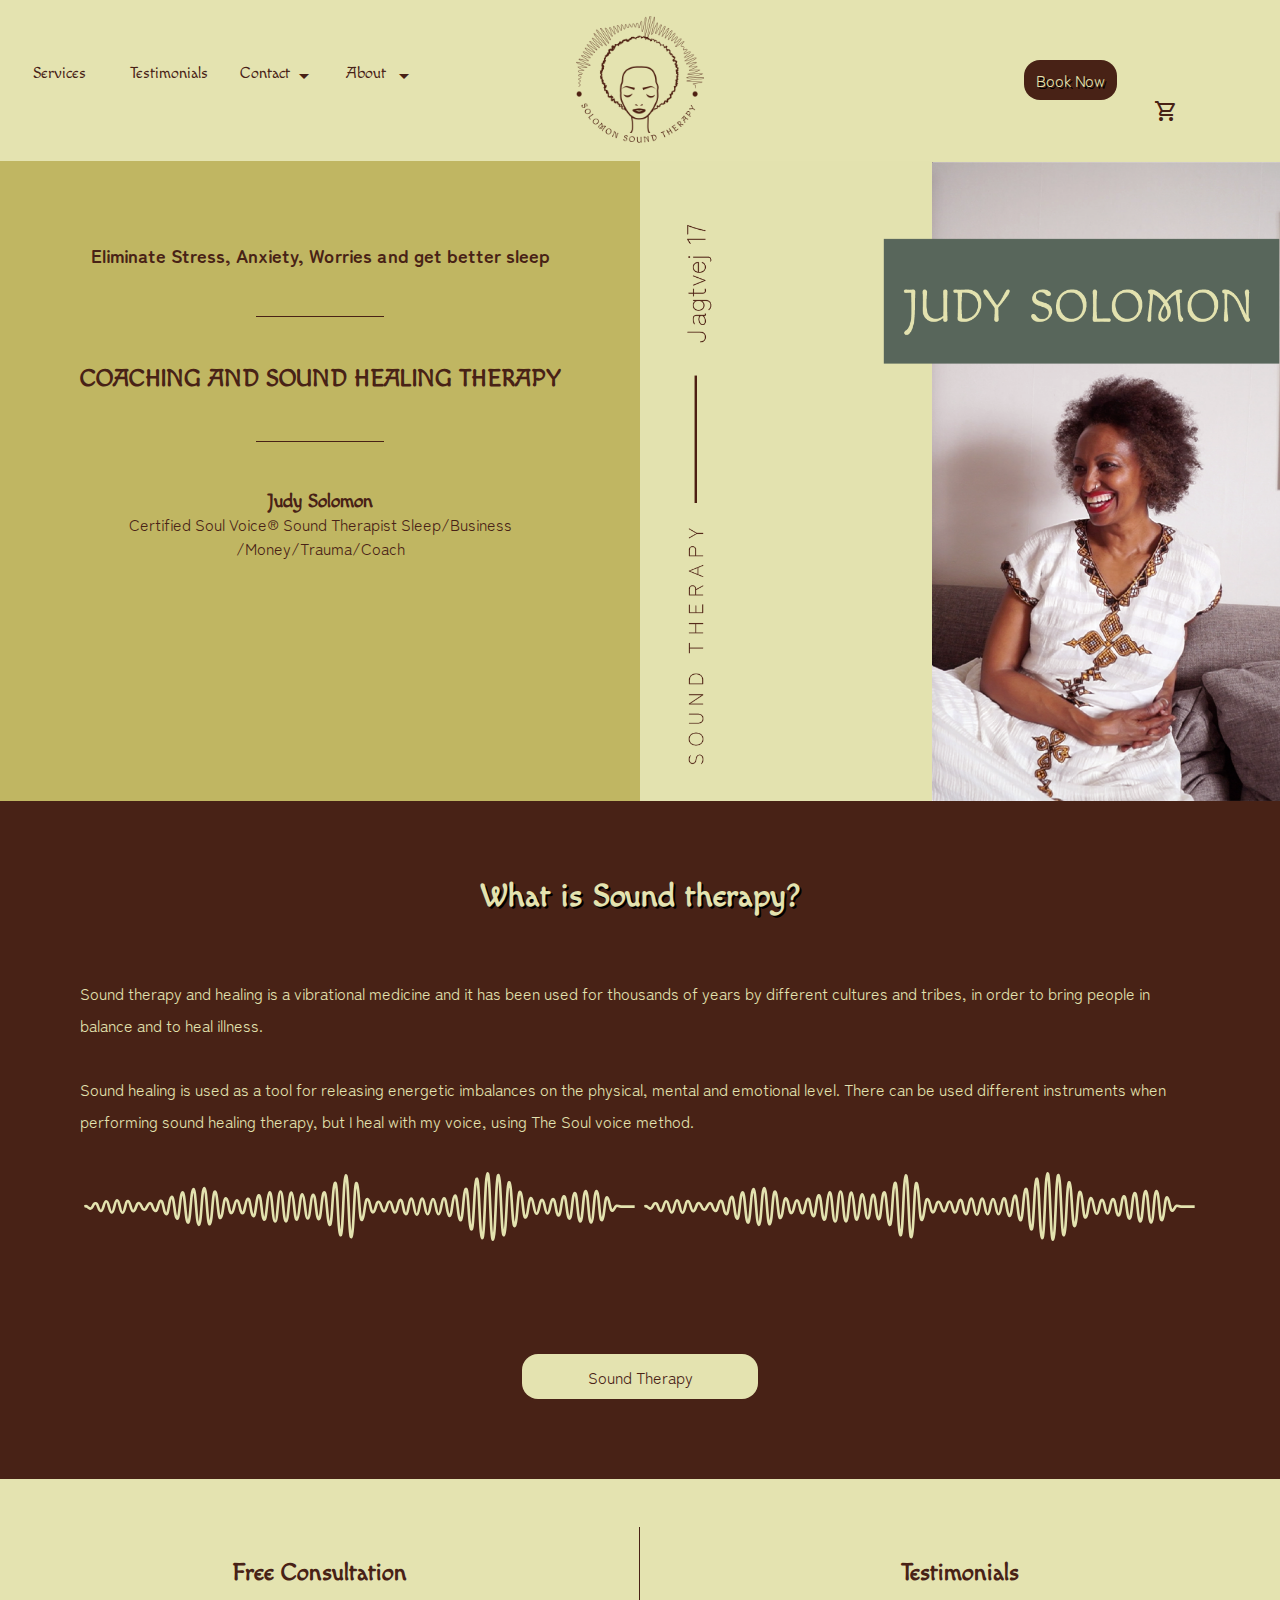
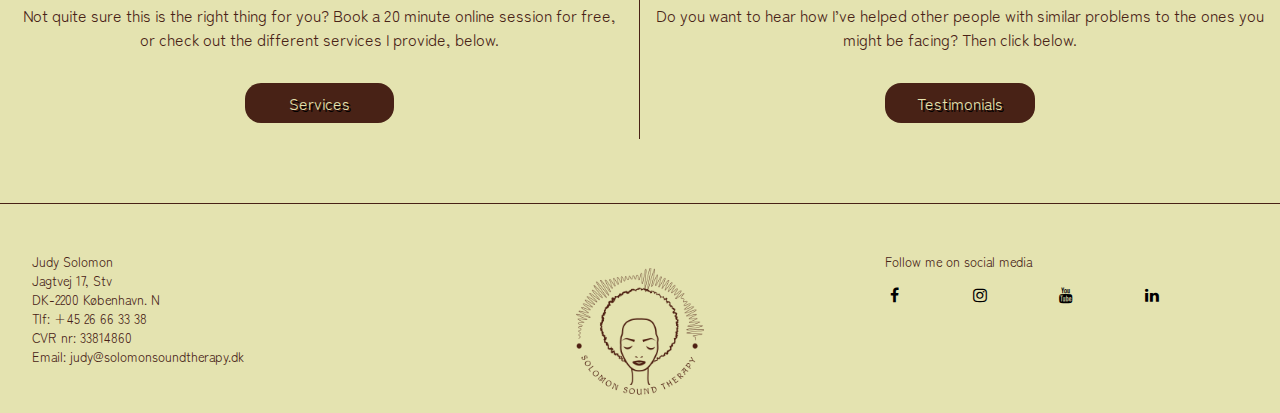
<file: solomon-copy/ExamCoding/index.html>
<!DOCTYPE html>
<html lang="en">
  <head>
    <meta charset="UTF-8" />
    <meta http-equiv="X-UA-Compatible" content="IE=edge" />
    <meta name="viewport" content="width=device-width, initial-scale=1.0" />
    <meta name="ROBOTS" content="NOINDEX, NOFOLLOW" />
    <link rel="stylesheet" href="style.css" />
    <link rel="stylesheet" href="mobile.css" />
    <link rel="stylesheet" href="tablet.css" />
    <link rel="stylesheet" href="desktop.css" />
    <link
      rel="stylesheet"
      href="https://fonts.googleapis.com/css2?family=Material+Symbols+Outlined:opsz,wght,FILL,GRAD@20..48,100..700,0..1,-50..200"
    />
    <link
      rel="stylesheet"
      href="https://cdnjs.cloudflare.com/ajax/libs/font-awesome/4.7.0/css/font-awesome.min.css"
    />
    <title>Solomon Healing Therapy</title>
  </head>
  <body>
    <header>
      <article class="headercontainer">
        <div class="navname">
          <nav class="container">
            <div class="dropdown">
              <div class="dropbtn">
                <a href="services.html"> Services</a>
              </div>
            </div>

            <div class="dropdown">
              <div onclick="secdropDown()" class="dropbtn">
                <a href="testimonial.html">Testimonials</a>
              </div>

              <div id="secDropdown" class="dropdown-content"></div>
            </div>
            <div class="dropdown">
              <div onclick="thirddropDown()" class="dropbtn1">
                <p class="navigation">Contact</p>
                <span class="material-symbols-outlined"> arrow_drop_down </span>
              </div>
              <div id="thirdDropdown" class="dropdown-content">
                <a href="contact.html">Contact</a>
                <a href="workwithme.html">Work With Me</a>
              </div>
            </div>
            <div class="dropdown">
              <div onclick="dropDown()" class="dropbtn1">
                <p class="navigation">About</p>
                <span class="material-symbols-outlined"> arrow_drop_down </span>
              </div>

              <div id="myDropdown" class="dropdown-content">
                <a href="about.html">About Me</a>
                <a href="soundtherapy.html">Sound Therapy</a>
              </div>
            </div>
          </nav>
        </div>
        <div class="logo">
          <!-- <div class="logoleft"></div> -->
          <a href="index.html">
            <img
              id="logoimage"
              src="images/solomonsoundtherapylogo.png"
              alt="logo"
          /></a>
          <!-- <div class="logo2"></div> -->
        </div>
        <div class="rightcorner">
          <a class="bookingButton" href="booking.html"><p>Book Now</p></a>
          <span id="cart" class="material-symbols-outlined">
            shopping_cart
          </span>
        </div>
      </article>
      <div class="burger">
        <div class="line1"></div>
        <div class="line2"></div>
        <div class="line3"></div>
      </div>
    </header>
    <main>
      <!-- <div class="headercolor">hlo</div> -->
      <div class="split">
        <div class="left">
          <div class="centeredleft">
            <h3 class="tagline">
              Eliminate Stress, Anxiety, Worries and get better sleep
            </h3>
            <hr />
            <h2 class="name">COACHING AND SOUND HEALING THERAPY</h2>
            <hr />
            <h3 class="judy">Judy Solomon</h3>
            <p class="certified">
              Certified Soul Voice® Sound Therapist Sleep/Business
              /Money/Trauma/Coach
            </p>
          </div>
        </div>

        <div class="right">
          <div class="centeredright">
            <img class="frontimg" src="images/judyimage.png" alt="judy" />
          </div>
        </div>
      </div>
      <div class="soundtherapy">
        <h1 class="heading">What is Sound therapy?</h1>
        <p class="para">
          Sound therapy and healing is a vibrational medicine and it has been
          used for thousands of years by different cultures and tribes, in order
          to bring people in balance and to heal illness.
        </p>
        <p class="para">
          Sound healing is used as a tool for releasing energetic imbalances on
          the physical, mental and emotional level. There can be used different
          instruments when performing sound healing therapy, but I heal with my
          voice, using The Soul voice method.
        </p>
        <div class="soundwavecontain">
          <img class="soundwave" src="images/soundwave.svg" alt="soundwave" />
          <img class="soundwave2" src="images/soundwave.svg" alt="soundwave" />
        </div>
        <a href="soundtherapy.html">
          <p class="button">Sound Therapy</p>
        </a>
      </div>
      <div class="informationcontainer">
        <div class="consultation">
          <h2 class="consultationheading">Free Consultation</h2>
          <p class="testitext">
            Not quite sure this is the right thing for you? Book a 20 minute
            online session for free, or check out the different services I
            provide, below.
          </p>
          <a href="services.html"><p class="servicebutton">Services</p></a>
        </div>

        <div class="testi">
          <h2 class="consultationheading">Testimonials</h2>
          <p class="testitext">
            Do you want to hear how I’ve helped other people with similar
            problems to the ones you might be facing? Then click below.
          </p>
          <a href="testimonial.html">
            <p class="testibutton">Testimonials</p></a
          >
        </div>
      </div>
    </main>
    <footer>
      <div class="footertext">
        <p>Judy Solomon</p>
        <p>Jagtvej 17, Stv</p>
        <p>DK-2200 København. N</p>
        <p>Tlf: +45 26 66 33 38</p>
        <p>CVR nr: 33814860</p>
        <p>Email: judy@solomonsoundtherapy.dk</p>
      </div>
      <div>
        <img
          class="footerlogo"
          src="images/solomonsoundtherapylogo.png"
          alt="logo"
        />
      </div>
      <div>
        <p class="footertext">Follow me on social media</p>
        <a href="#" class="fa fa-facebook"></a>
        <a href="#" class="fa fa-instagram"></a>
        <a href="#" class="fa fa-youtube"></a>
        <a href="#" class="fa fa-linkedin"></a>
      </div>
    </footer>

    <script src="main.js"></script>
  </body>
</html>
</file>
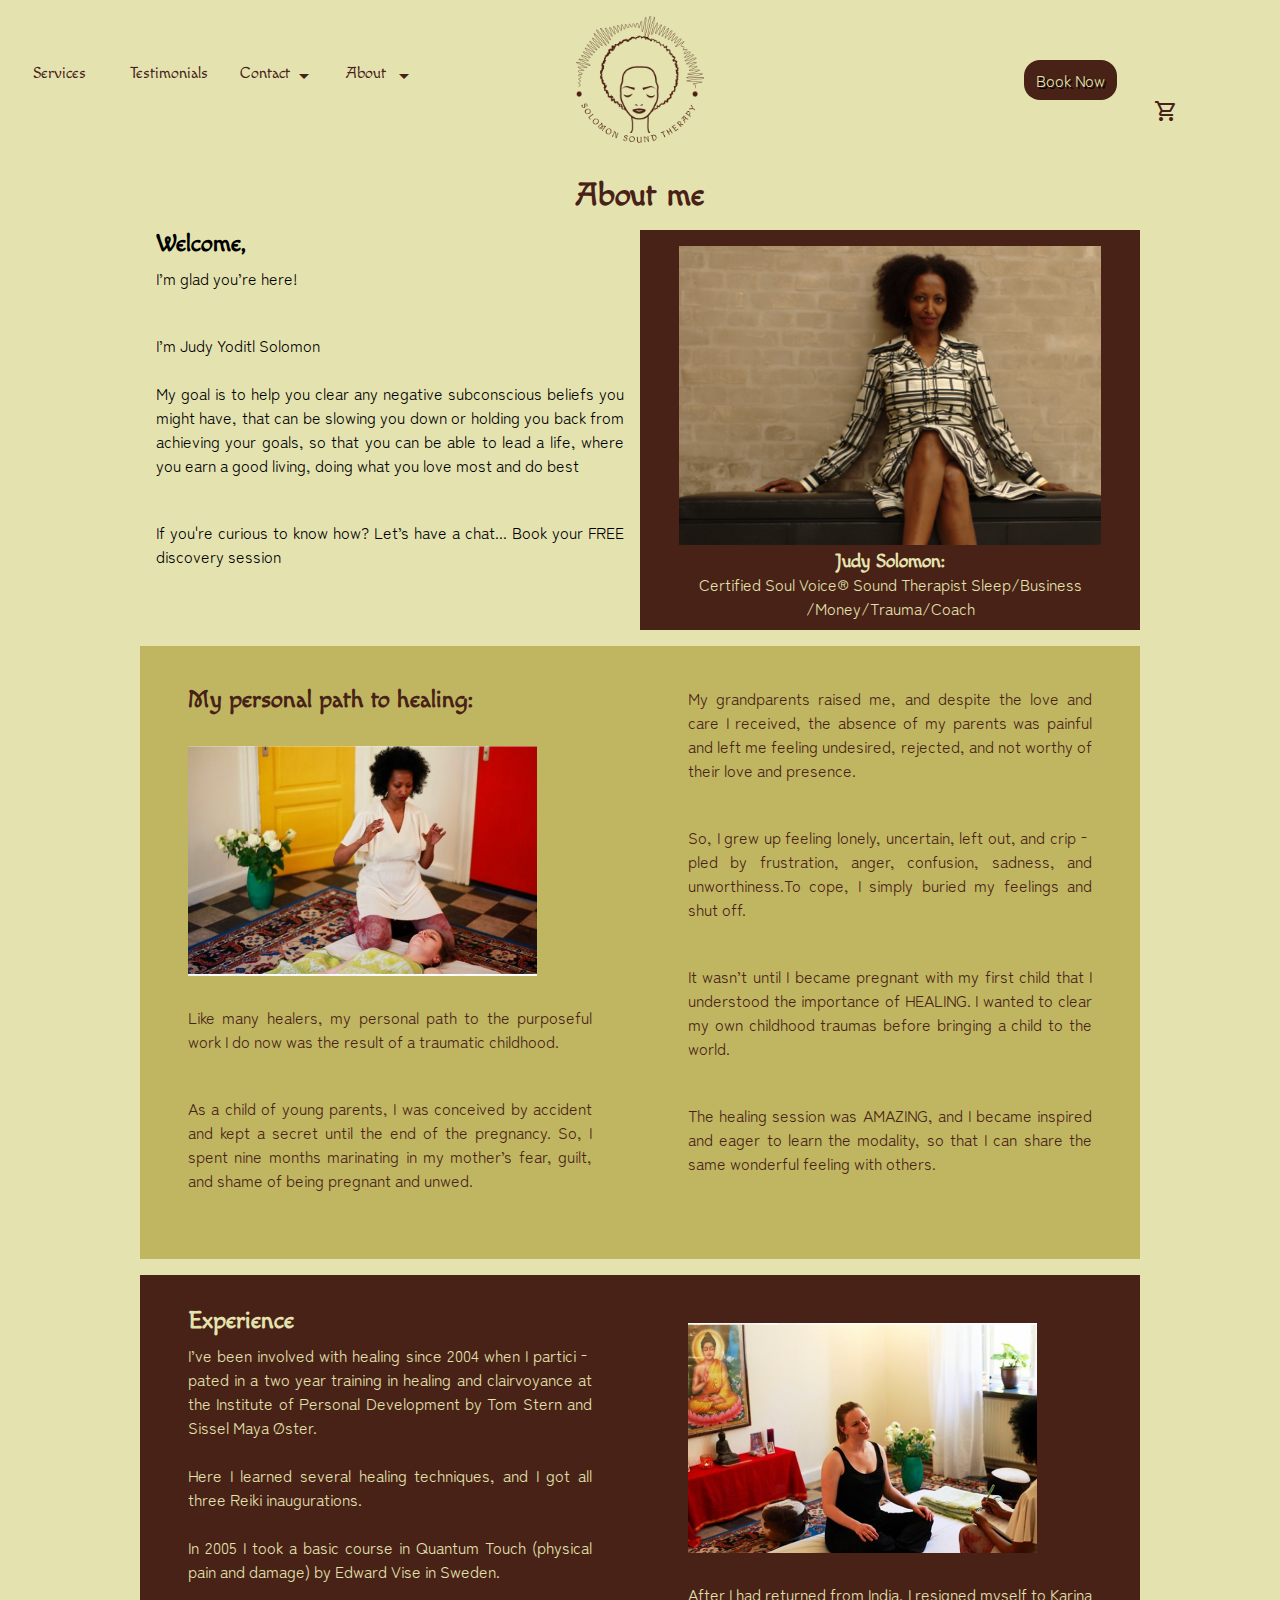
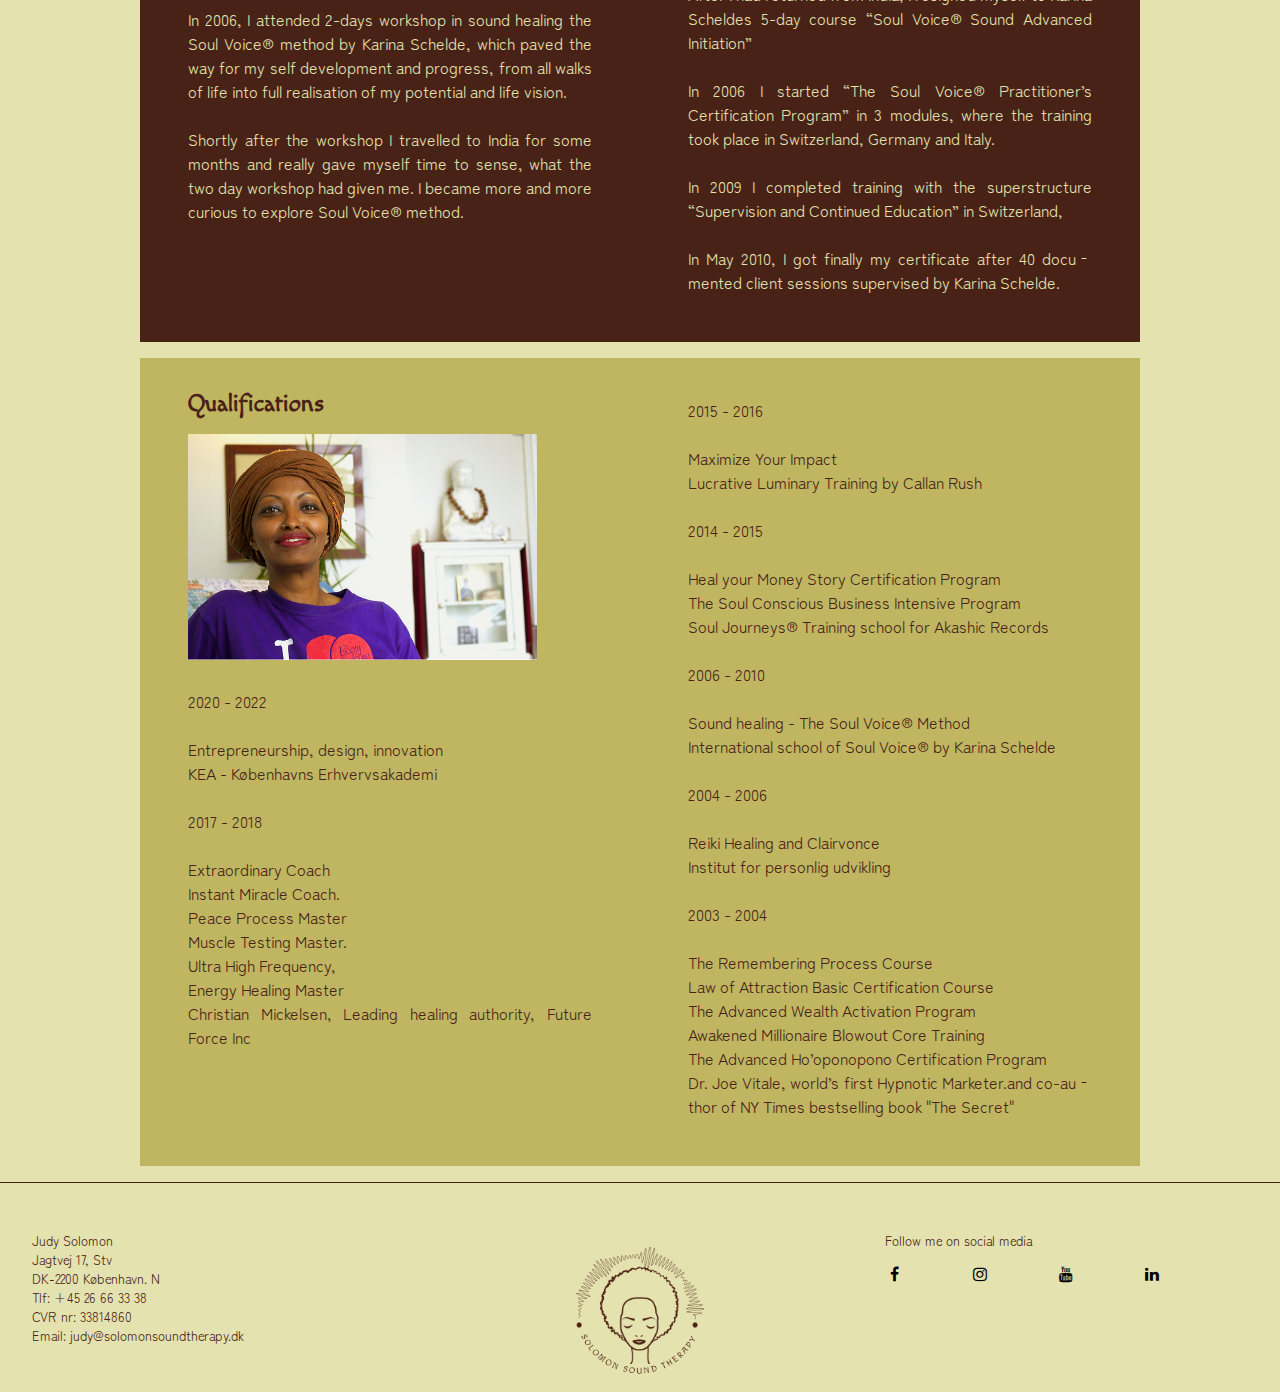
<file: solomon-copy/ExamCoding/about.html>
<!DOCTYPE html>
<html lang="en">
  <head>
    <meta charset="UTF-8" />
    <meta http-equiv="X-UA-Compatible" content="IE=edge" />
    <meta name="viewport" content="width=device-width, initial-scale=1.0" />
    <meta name="ROBOTS" content="NOINDEX, NOFOLLOW" />
    <link rel="stylesheet" href="style.css" />
    <link rel="stylesheet" href="mobile.css" />
    <link rel="stylesheet" href="tablet.css" />
    <link rel="stylesheet" href="desktop.css" />

    <link
      rel="stylesheet"
      href="https://fonts.googleapis.com/css2?family=Material+Symbols+Outlined:opsz,wght,FILL,GRAD@20..48,100..700,0..1,-50..200"
    />
    <link
      rel="stylesheet"
      href="https://cdnjs.cloudflare.com/ajax/libs/font-awesome/4.7.0/css/font-awesome.min.css"
    />
    <title>About (Solomon Healing Therapy)</title>
  </head>
  <body>
    <header>
      <article class="headercontainer">
        <div class="navname">
          <nav class="container">
            <div class="dropdown">
              <div class="dropbtn">
                <a href="services.html"> Services</a>
              </div>
            </div>

            <div class="dropdown">
              <div onclick="secdropDown()" class="dropbtn">
                <a href="testimonial.html">Testimonials</a>
              </div>

              <div id="secDropdown" class="dropdown-content"></div>
            </div>
            <div class="dropdown">
              <div onclick="thirddropDown()" class="dropbtn1">
                <p class="navigation">Contact</p>
                <span class="material-symbols-outlined"> arrow_drop_down </span>
              </div>
              <div id="thirdDropdown" class="dropdown-content">
                <a href="contact.html">Contact</a>
                <a href="workwithme.html">Work With Me</a>
              </div>
            </div>
            <div class="dropdown">
              <div onclick="dropDown()" class="dropbtn1">
                <p class="navigation">About</p>
                <span class="material-symbols-outlined"> arrow_drop_down </span>
              </div>

              <div id="myDropdown" class="dropdown-content">
                <a href="about.html">About Me</a>
                <a href="soundtherapy.html">Sound Therapy</a>
              </div>
            </div>
          </nav>
        </div>
        <div class="logo">
          <!-- <div class="logoleft"></div> -->
          <a href="index.html">
            <img
              id="logoimage"
              src="images/solomonsoundtherapylogo.png"
              alt="logo"
          /></a>
          <!-- <div class="logo2"></div> -->
        </div>
        <div class="rightcorner">
          <a class="bookingButton" href="booking.html"><p>Book Now</p></a>
          <span id="cart" class="material-symbols-outlined">
            shopping_cart
          </span>
        </div>
      </article>
      <div class="burger">
        <div class="line1"></div>
        <div class="line2"></div>
        <div class="line3"></div>
      </div>
    </header>
    <div class="headingcontainer">
      <h1 class="mainheading">About me</h1>
    </div>
    <main class="aboutcontainer">
      <div class="fircontain">
        <h2>Welcome,</h2>
        <p class="abouttext">I’m glad you’re here!</p>
        <br />
        <p class="abouttext">I’m Judy Yoditl Solomon ​</p>
        <p class="abouttext">
          My goal is to help you clear any negative subconscious beliefs you
          might have, that can be slowing you down or holding you back from
          achieving your goals, so that you can be able to lead a life, where
          you earn a good living, doing what you love most and do best ​ ​
        </p>
        <br />
        <p class="abouttext">
          If you're curious to know how? Let’s have a chat... Book your FREE
          discovery session
        </p>
      </div>
      <div class="judyin">
        <img class="judyimgg" src="images/judy1.webp" alt="judy" />
        <h3>Judy Solomon:</h3>
        <p>
          Certified Soul Voice® Sound Therapist Sleep/Business
          /Money/Trauma/Coach
        </p>
      </div>

      <div class="secimg">
        <h2 class="abouttext">My personal path to healing:</h2>
        <img class="judyimg" src="images/judy2.webp" alt="judy" />
        <p class="abouttext">
          Like many healers, my personal path to the purposeful work I do now
          was the result of a traumatic childhood.
        </p>
        <br />
        <p class="abouttext">
          As a child of young parents, I was conceived by accident and kept a
          secret until the end of the pregnancy. So, I spent nine months
          marinating in my mother’s fear, guilt, and shame of being pregnant and
          unwed.
        </p>
        <br />
      </div>
      <div class="secimg">
        <p class="abouttext">
          My grandparents raised me, and despite the love and care I received,
          the absence of my parents was painful and left me feeling undesired,
          rejected, and not worthy of their love and presence. ​
        </p>
        <br />
        <p class="abouttext">
          So, I grew up feeling lonely, uncertain, left out, and crippled by
          frustration, anger, confusion, sadness, and unworthiness.To cope, I
          simply buried my feelings and shut off. ​
        </p>
        <br />
        <p class="abouttext">
          It wasn’t until I became pregnant with my first child that I
          understood the importance of HEALING. I wanted to clear my own
          childhood traumas before bringing a child to the world. ​
        </p>
        <br />
        <p class="abouttext">
          The healing session was AMAZING, and I became inspired and eager to
          learn the modality, so that I can share the same wonderful feeling
          with others.
        </p>
      </div>
      <div class="third">
        <h2>Experience</h2>
        <p class="abouttext">
          I’ve been involved with healing since 2004 when I participated in a
          two year training in healing and clairvoyance at the Institute of
          Personal Development by Tom Stern and Sissel Maya Øster.
        </p>
        <p class="abouttext">
          Here I learned several healing techniques, and I got all three Reiki
          inaugurations.
        </p>
        <p class="abouttext">
          In 2005 I took a basic course in Quantum Touch (physical pain and
          damage) by Edward Vise in Sweden.
        </p>
        <p class="abouttext">
          In 2006, I attended 2-days workshop in sound healing the Soul Voice®
          method by Karina Schelde, which paved the way for my self development
          and progress, from all walks of life into full realisation of my
          potential and life vision.
        </p>
        <p class="abouttext">
          Shortly after the workshop I travelled to India for some months and
          really gave myself time to sense, what the two day workshop had given
          me. I became more and more curious to explore Soul Voice® method.
        </p>
      </div>
      <div class="third">
        <img class="judyimg" src="images/judy3.webp" alt="judy" />
        <p class="abouttext">
          After I had returned from India, I resigned myself to Karina Scheldes
          5-day course “Soul Voice® Sound Advanced Initiation”
        </p>
        <p class="abouttext">
          In 2006 I started “The Soul Voice® Practitioner’s Certification
          Program” in 3 modules, where the training took place in Switzerland,
          Germany and Italy. ​
        </p>
        <p class="abouttext">
          In 2009 I completed training with the superstructure “Supervision and
          Continued Education” in Switzerland,
        </p>
        <p class="abouttext">
          In May 2010, I got finally my certificate after 40 documented client
          sessions supervised by Karina Schelde.
        </p>
      </div>
      <div class="forth">
        <h2>Qualifications</h2>
        <img class="judyimg" src="images/judy5.webp" alt="judy" />
        <p class="abouttext">2020 - 2022</p>
        <p class="abouttext">
          Entrepreneurship, design, innovation <br />
          KEA - Københavns Erhvervsakademi
        </p>
        <p class="abouttext">2017 - 2018</p>
        <p class="abouttext">
          Extraordinary Coach <br />
          Instant Miracle Coach. <br />
          Peace Process Master <br />
          Muscle Testing Master. <br />
          Ultra High Frequency, <br />
          Energy Healing Master <br />
          Christian Mickelsen, Leading healing authority, Future Force Inc
        </p>
      </div>
      <div class="forth">
        <p class="abouttext">2015 - 2016</p>
        <p class="abouttext">
          Maximize Your Impact <br />
          Lucrative Luminary Training by Callan Rush
        </p>
        <p class="abouttext">2014 - 2015</p>
        <p class="abouttext">
          Heal your Money Story Certification Program <br />
          The Soul Conscious Business Intensive Program <br />
          Soul Journeys® Training school for Akashic Records <br />
        </p>
        <p class="abouttext">2006 - 2010</p>
        <p class="abouttext">
          Sound healing - The Soul Voice® Method <br />
          International school of Soul Voice® by Karina Schelde
        </p>
        <p class="abouttext">2004 - 2006</p>
        <p class="abouttext">
          Reiki Healing and Clairvonce <br />
          Institut for personlig udvikling
        </p>
        <p class="abouttext">2003 - 2004</p>
        <p class="abouttext">
          The Remembering Process Course <br />
          Law of Attraction Basic Certification Course <br />
          The Advanced Wealth Activation Program <br />
          Awakened Millionaire Blowout Core Training <br />
          The Advanced Ho’oponopono Certification Program <br />
          Dr. Joe Vitale, world’s first Hypnotic Marketer.and co-author of NY
          Times bestselling book "The Secret" ​
        </p>
      </div>
    </main>
    <footer>
      <div class="footertext">
        <p>Judy Solomon</p>
        <p>Jagtvej 17, Stv</p>
        <p>DK-2200 København. N</p>
        <p>Tlf: +45 26 66 33 38</p>
        <p>CVR nr: 33814860</p>
        <p>Email: judy@solomonsoundtherapy.dk</p>
      </div>
      <div>
        <img
          class="footerlogo"
          src="images/solomonsoundtherapylogo.png"
          alt="logo"
        />
      </div>
      <div>
        <p class="footertext">Follow me on social media</p>
        <a href="#" class="fa fa-facebook"></a>
        <a href="#" class="fa fa-instagram"></a>
        <a href="#" class="fa fa-youtube"></a>
        <a href="#" class="fa fa-linkedin"></a>
      </div>
    </footer>

    <script src="main.js"></script>
  </body>
</html>
</file>
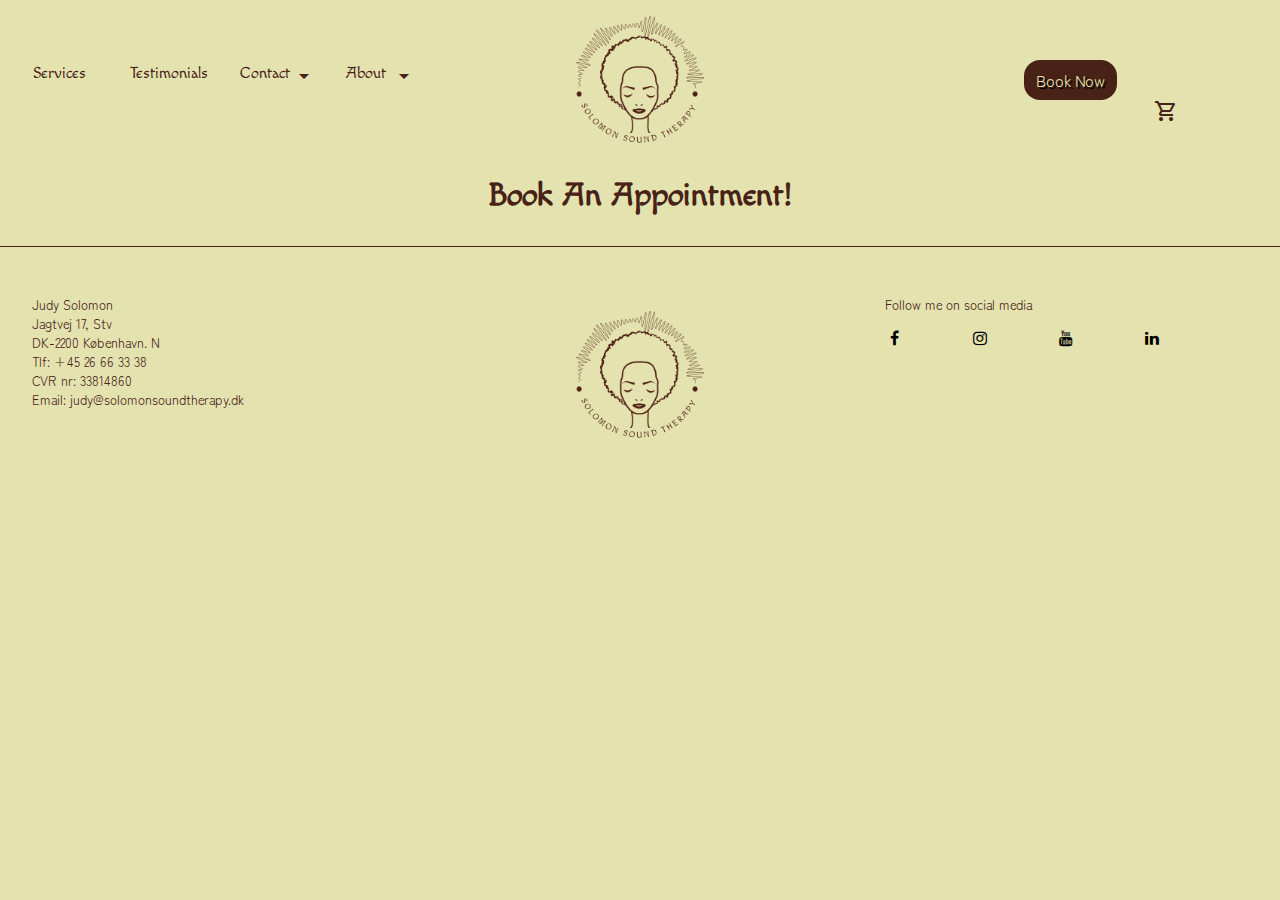
<file: solomon-copy/ExamCoding/booking.html>
<!DOCTYPE html>
<html lang="en">
  <head>
    <meta charset="UTF-8" />
    <meta http-equiv="X-UA-Compatible" content="IE=edge" />
    <meta name="viewport" content="width=device-width, initial-scale=1.0" />
    <meta name="ROBOTS" content="NOINDEX, NOFOLLOW" />
    <link rel="stylesheet" href="style.css" />
    <link rel="stylesheet" href="mobile.css" />
    <link rel="stylesheet" href="tablet.css" />
    <link rel="stylesheet" href="desktop.css" />

    <link
      rel="stylesheet"
      href="https://fonts.googleapis.com/css2?family=Material+Symbols+Outlined:opsz,wght,FILL,GRAD@20..48,100..700,0..1,-50..200"
    />
    <link
      rel="stylesheet"
      href="https://cdnjs.cloudflare.com/ajax/libs/font-awesome/4.7.0/css/font-awesome.min.css"
    />
    <title>Booking (Solomon Healing Therapy)</title>
  </head>
  <body>
    <header>
      <article class="headercontainer">
        <div class="navname">
          <nav class="container">
            <div class="dropdown">
              <div class="dropbtn">
                <a href="services.html"> Services</a>
              </div>
            </div>

            <div class="dropdown">
              <div onclick="secdropDown()" class="dropbtn">
                <a href="testimonial.html">Testimonials</a>
              </div>

              <div id="secDropdown" class="dropdown-content"></div>
            </div>
            <div class="dropdown">
              <div onclick="thirddropDown()" class="dropbtn1">
                <p class="navigation">Contact</p>
                <span class="material-symbols-outlined"> arrow_drop_down </span>
              </div>
              <div id="thirdDropdown" class="dropdown-content">
                <a href="contact.html">Contact</a>
                <a href="workwithme.html">Work With Me</a>
              </div>
            </div>
            <div class="dropdown">
              <div onclick="dropDown()" class="dropbtn1">
                <p class="navigation">About</p>
                <span class="material-symbols-outlined"> arrow_drop_down </span>
              </div>

              <div id="myDropdown" class="dropdown-content">
                <a href="about.html">About Me</a>
                <a href="soundtherapy.html">Sound Therapy</a>
              </div>
            </div>
          </nav>
        </div>
        <div class="logo">
          <!-- <div class="logoleft"></div> -->
          <a href="index.html">
            <img
              id="logoimage"
              src="images/solomonsoundtherapylogo.png"
              alt="logo"
          /></a>
          <!-- <div class="logo2"></div> -->
        </div>
        <div class="rightcorner">
          <a class="bookingButton" href="booking.html"><p>Book Now</p></a>
          <span id="cart" class="material-symbols-outlined">
            shopping_cart
          </span>
        </div>
      </article>
      <div class="burger">
        <div class="line1"></div>
        <div class="line2"></div>
        <div class="line3"></div>
      </div>
    </header>

    <div class="headingcontainer">
      <h1 class="mainheading">Book An Appointment!</h1>
    </div>

    <main class="bookingcontainer">
      <!-- <h2 class="bookhd">
        I offer sessions in English, Swedish ＆ Danish, online and offline
      </h2> -->

      <template id="myTemplate">
        <div class="bookinginfo">
          <h2 class="discovery">Discovery Session</h2>
          <h3 class="session">1:1 session</h3>
          <br />
          <h3 class="time">20 mins</h3>
          <br />
          <h3 class="fee">Free</h3>
          <br />
          <p class="bookhere">Book Now</p>
        </div>
      </template>
    </main>
    <footer>
      <div class="footertext">
        <p>Judy Solomon</p>
        <p>Jagtvej 17, Stv</p>
        <p>DK-2200 København. N</p>
        <p>Tlf: +45 26 66 33 38</p>
        <p>CVR nr: 33814860</p>
        <p>Email: judy@solomonsoundtherapy.dk</p>
      </div>
      <div>
        <img
          class="footerlogo"
          src="images/solomonsoundtherapylogo.png"
          alt="logo"
        />
      </div>
      <div>
        <p class="footertext">Follow me on social media</p>
        <a href="#" class="fa fa-facebook"></a>
        <a href="#" class="fa fa-instagram"></a>
        <a href="#" class="fa fa-youtube"></a>
        <a href="#" class="fa fa-linkedin"></a>
      </div>
    </footer>
    <script src="booking.js"></script>
    <script src="main.js"></script>
  </body>
</html>
</file>
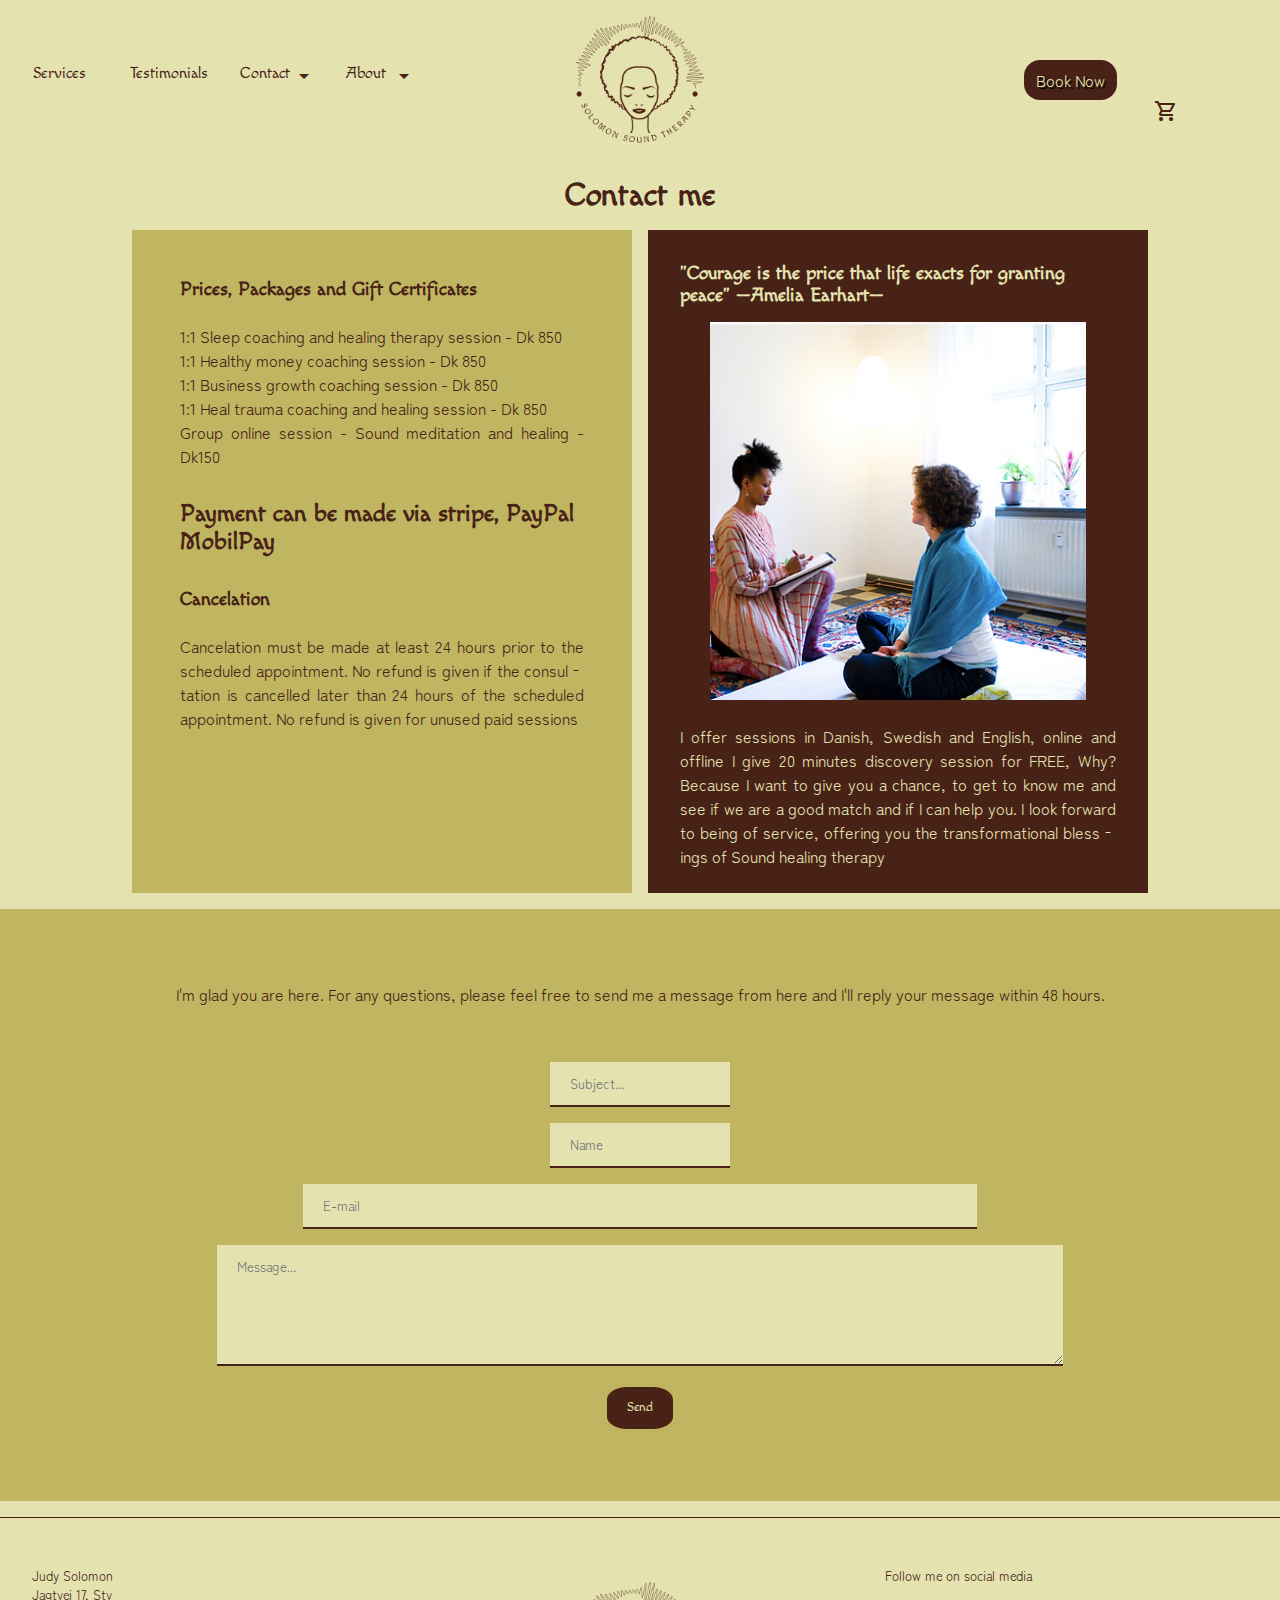
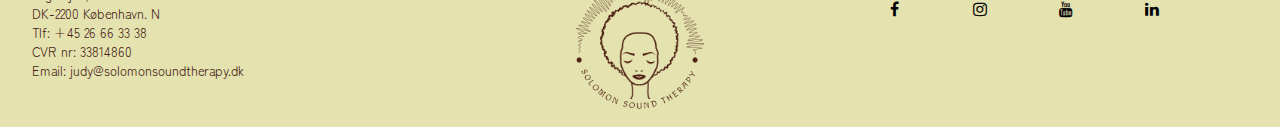
<file: solomon-copy/ExamCoding/contact.html>
<!DOCTYPE html>
<html lang="en">
  <head>
    <meta charset="UTF-8" />
    <meta http-equiv="X-UA-Compatible" content="IE=edge" />
    <meta name="viewport" content="width=device-width, initial-scale=1.0" />
    <meta name="ROBOTS" content="NOINDEX, NOFOLLOW" />
    <link rel="stylesheet" href="style.css" />
    <link rel="stylesheet" href="mobile.css" />
    <link rel="stylesheet" href="tablet.css" />
    <link rel="stylesheet" href="desktop.css" />

    <link
      rel="stylesheet"
      href="https://fonts.googleapis.com/css2?family=Material+Symbols+Outlined:opsz,wght,FILL,GRAD@20..48,100..700,0..1,-50..200"
    />
    <link
      rel="stylesheet"
      href="https://cdnjs.cloudflare.com/ajax/libs/font-awesome/4.7.0/css/font-awesome.min.css"
    />
    <title>Contact (Solomon Healing Therapy)</title>
  </head>
  <body>
    <header>
      <article class="headercontainer">
        <div class="navname">
          <nav class="container">
            <div class="dropdown">
              <div class="dropbtn">
                <a href="services.html"> Services</a>
              </div>
            </div>

            <div class="dropdown">
              <div onclick="secdropDown()" class="dropbtn">
                <a href="testimonial.html">Testimonials</a>
              </div>

              <div id="secDropdown" class="dropdown-content"></div>
            </div>
            <div class="dropdown">
              <div onclick="thirddropDown()" class="dropbtn1">
                <p class="navigation">Contact</p>
                <span class="material-symbols-outlined"> arrow_drop_down </span>
              </div>
              <div id="thirdDropdown" class="dropdown-content">
                <a href="contact.html">Contact</a>
                <a href="workwithme.html">Work With Me</a>
              </div>
            </div>
            <div class="dropdown">
              <div onclick="dropDown()" class="dropbtn1">
                <p class="navigation">About</p>
                <span class="material-symbols-outlined"> arrow_drop_down </span>
              </div>

              <div id="myDropdown" class="dropdown-content">
                <a href="about.html">About Me</a>
                <a href="soundtherapy.html">Sound Therapy</a>
              </div>
            </div>
          </nav>
        </div>
        <div class="logo">
          <!-- <div class="logoleft"></div> -->
          <a href="index.html">
            <img
              id="logoimage"
              src="images/solomonsoundtherapylogo.png"
              alt="logo"
          /></a>
          <!-- <div class="logo2"></div> -->
        </div>
        <div class="rightcorner">
          <a class="bookingButton" href="booking.html"><p>Book Now</p></a>
          <span id="cart" class="material-symbols-outlined">
            shopping_cart
          </span>
        </div>
      </article>
      <div class="burger">
        <div class="line1"></div>
        <div class="line2"></div>
        <div class="line3"></div>
      </div>
    </header>
    <div class="headingcontainer">
      <h1 class="mainheading">Contact me</h1>
    </div>
    <main>
      <div class="spliting">
        <div class="contactinfo">
          <h3 class="contactinforr">Prices, Packages and Gift Certificates</h3>
          <div class="soundtext">
            <p>1:1 Sleep coaching and healing therapy session - Dk 850</p>
            <p>1:1 Healthy money coaching session - Dk 850</p>
            <p>1:1 Business growth coaching session - Dk 850</p>
            <p>1:1 Heal trauma coaching and healing session - Dk 850</p>
            <p>Group online session - Sound meditation and healing - Dk150</p>
          </div>
          <h2 class="contactpay">
            Payment can be made via stripe, PayPal MobilPay
          </h2>
          <h3 class="contactinforr">Cancelation</h3>
          <p class="soundtext">
            Cancelation must be made at least 24 hours prior to the scheduled
            appointment. No refund is given if the consultation is cancelled
            later than 24 hours of the scheduled appointment. No refund is given
            for unused paid sessions
          </p>
          <br />
        </div>
        <div class="rightcontact">
          <h3 class="contactinforr">
            "Courage is the price that life exacts for granting peace" —Amelia
            Earhart—
          </h3>
          <img class="judycontact" src="images/judycontact.webp" alt="judy" />
          <p class="soundtext">
            I offer sessions in Danish, Swedish and English, online and offline
            I give 20 minutes discovery session for FREE, Why? Because I want to
            give you a chance, to get to know me and see if we are a good match
            and if I can help you. I look forward to being of service, offering
            you the transformational blessings of Sound healing therapy
          </p>
        </div>
      </div>
      <div class="contactcontainer">
        <div class="welcome">
          <p>
            I'm glad you are here. For any questions, please feel free to send
            me a message from here and I'll reply your message within 48 hours.
          </p>
        </div>
        <form
          action="/thanks.html"
          name="contact"
          method="POST"
          data-netlify="true"
        >
          <input
            type="text"
            id="subject"
            name="subject"
            placeholder="Subject..."
          /><br />
          <input type="text" id="name" name="name" placeholder="Name" /><br />
          <input
            type="text"
            id="email"
            name="email"
            placeholder="E-mail"
          /><br />
          <textarea
            id="message"
            name="message"
            rows="5"
            cols="62"
            placeholder="Message..."
          ></textarea
          ><br />
          <input type="submit" id="submit" value="Send" />
        </form>
      </div>
    </main>
    <footer>
      <div class="footertext">
        <p>Judy Solomon</p>
        <p>Jagtvej 17, Stv</p>
        <p>DK-2200 København. N</p>
        <p>Tlf: +45 26 66 33 38</p>
        <p>CVR nr: 33814860</p>
        <p>Email: judy@solomonsoundtherapy.dk</p>
      </div>
      <div>
        <img
          class="footerlogo"
          src="images/solomonsoundtherapylogo.png"
          alt="logo"
        />
      </div>
      <div>
        <p class="footertext">Follow me on social media</p>
        <a href="#" class="fa fa-facebook"></a>
        <a href="#" class="fa fa-instagram"></a>
        <a href="#" class="fa fa-youtube"></a>
        <a href="#" class="fa fa-linkedin"></a>
      </div>
    </footer>
    <script src="service.js"></script>
    <script src="main.js"></script>
  </body>
</html>
</file>
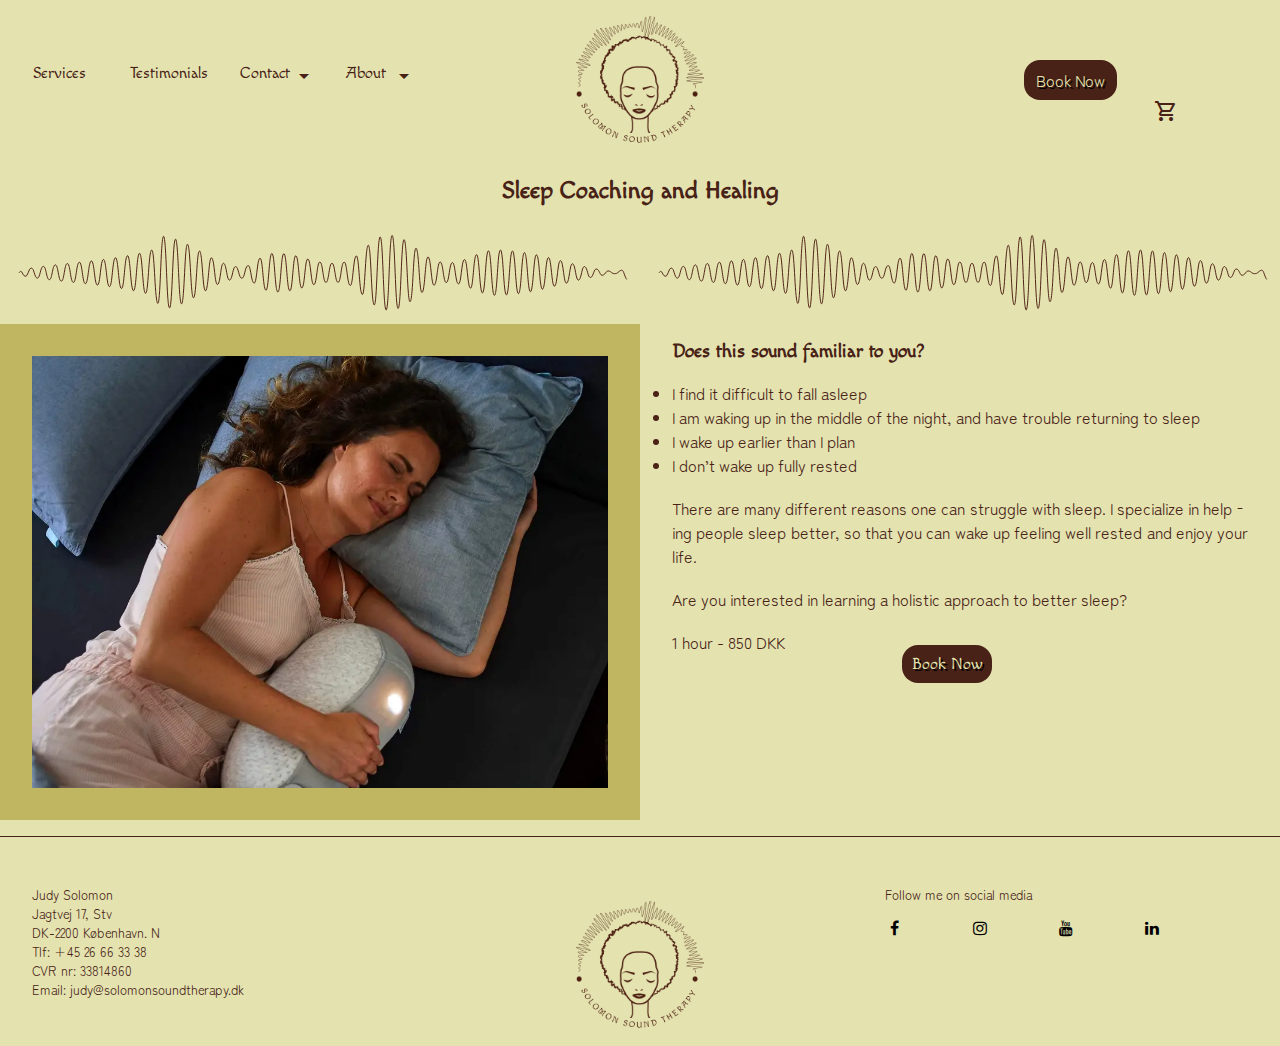
<file: solomon-copy/ExamCoding/product.html>
<!DOCTYPE html>
<html lang="en">
  <head>
    <meta charset="UTF-8" />
    <meta http-equiv="X-UA-Compatible" content="IE=edge" />
    <meta name="viewport" content="width=device-width, initial-scale=1.0" />
    <meta name="ROBOTS" content="NOINDEX, NOFOLLOW" />
    <link rel="stylesheet" href="style.css" />
    <!-- <link rel="stylesheet" href="mobile.css" /> -->
    <link rel="stylesheet" href="tablet.css" />
    <link rel="stylesheet" href="desktop.css" />
    <link
      rel="stylesheet"
      href="https://fonts.googleapis.com/css2?family=Material+Symbols+Outlined:opsz,wght,FILL,GRAD@20..48,100..700,0..1,-50..200"
    />
    <link
      rel="stylesheet"
      href="https://cdnjs.cloudflare.com/ajax/libs/font-awesome/4.7.0/css/font-awesome.min.css"
    />
    <title>Solomon Healing Therapy</title>
  </head>
  <body>
    <header>
      <article class="headercontainer">
        <div class="navname">
          <nav class="container">
            <div class="dropdown">
              <div class="dropbtn">
                <a href="services.html"> Services</a>
              </div>
            </div>

            <div class="dropdown">
              <div onclick="secdropDown()" class="dropbtn">
                <a href="testimonial.html">Testimonials</a>
              </div>

              <div id="secDropdown" class="dropdown-content"></div>
            </div>
            <div class="dropdown">
              <div onclick="thirddropDown()" class="dropbtn1">
                <p class="navigation">Contact</p>
                <span class="material-symbols-outlined"> arrow_drop_down </span>
              </div>
              <div id="thirdDropdown" class="dropdown-content">
                <a href="contact.html">Contact</a>
                <a href="workwithme.html">Work With Me</a>
              </div>
            </div>
            <div class="dropdown">
              <div onclick="dropDown()" class="dropbtn1">
                <p class="navigation">About</p>
                <span class="material-symbols-outlined"> arrow_drop_down </span>
              </div>

              <div id="myDropdown" class="dropdown-content">
                <a href="about.html">About Me</a>
                <a href="soundtherapy.html">Sound Therapy</a>
              </div>
            </div>
          </nav>
        </div>
        <div class="logo">
          <!-- <div class="logoleft"></div> -->
          <a href="index.html">
            <img
              id="logoimage"
              src="images/solomonsoundtherapylogo.png"
              alt="logo"
          /></a>
          <!-- <div class="logo2"></div> -->
        </div>
        <div class="rightcorner">
          <a class="bookingButton" href="booking.html"><p>Book Now</p></a>
          <span id="cart" class="material-symbols-outlined">
            shopping_cart
          </span>
        </div>
      </article>
      <div class="burger">
        <div class="line1"></div>
        <div class="line2"></div>
        <div class="line3"></div>
      </div>
    </header>
    <main>
      <h2 class="productheading">Sleep Coaching and Healing</h2>
      <div class="soundwavecontain">
        <img
          class="soundwave"
          src="images/brown_soundwave.svg"
          alt="soundwave"
        />
        <img
          class="soundwave2"
          src="images/brown_soundwave.svg"
          alt="soundwave"
        />
      </div>
      <div class="splitproduct">
        <div class="leftproduct">
          <img class="productimg" src="images/sleepproduct.webp" alt="sleep" />
        </div>

        <div class="rightproduct">
          <div class="centeredrightproduct">
            <h3>Does this sound familiar to you?</h3>
            <br />
            <ul class="list">
              <li>I find it difficult to fall asleep</li>
              <li>
                I am waking up in the middle of the night, and have trouble
                returning to sleep
              </li>
              <li>I wake up earlier than I plan</li>
              <li>I don’t wake up fully rested</li>
            </ul>
            <br />
            <p class="servicedescription">
              There are many different reasons one can struggle with sleep. I
              specialize in helping people sleep better, so that you can wake up
              feeling well rested and enjoy your life.
            </p>
            <br />
            <p class="hookline">
              Are you interested in learning a holistic approach to better
              sleep?
            </p>
            <br />
            <p class="productprice">1 hour - 850 DKK</p>
            <a class="booknow" href="booking.html">Book Now</a>
          </div>
        </div>
      </div>
    </main>
    <footer>
      <div class="footertext">
        <p>Judy Solomon</p>
        <p>Jagtvej 17, Stv</p>
        <p>DK-2200 København. N</p>
        <p>Tlf: +45 26 66 33 38</p>
        <p>CVR nr: 33814860</p>
        <p>Email: judy@solomonsoundtherapy.dk</p>
      </div>
      <div>
        <img
          class="footerlogo"
          src="images/solomonsoundtherapylogo.png"
          alt="logo"
        />
      </div>
      <div>
        <p class="footertext">Follow me on social media</p>
        <a href="#" class="fa fa-facebook"></a>
        <a href="#" class="fa fa-instagram"></a>
        <a href="#" class="fa fa-youtube"></a>
        <a href="#" class="fa fa-linkedin"></a>
      </div>
    </footer>
    <script src="product.js"></script>
    <script src="main.js"></script>
  </body>
</html>
</file>
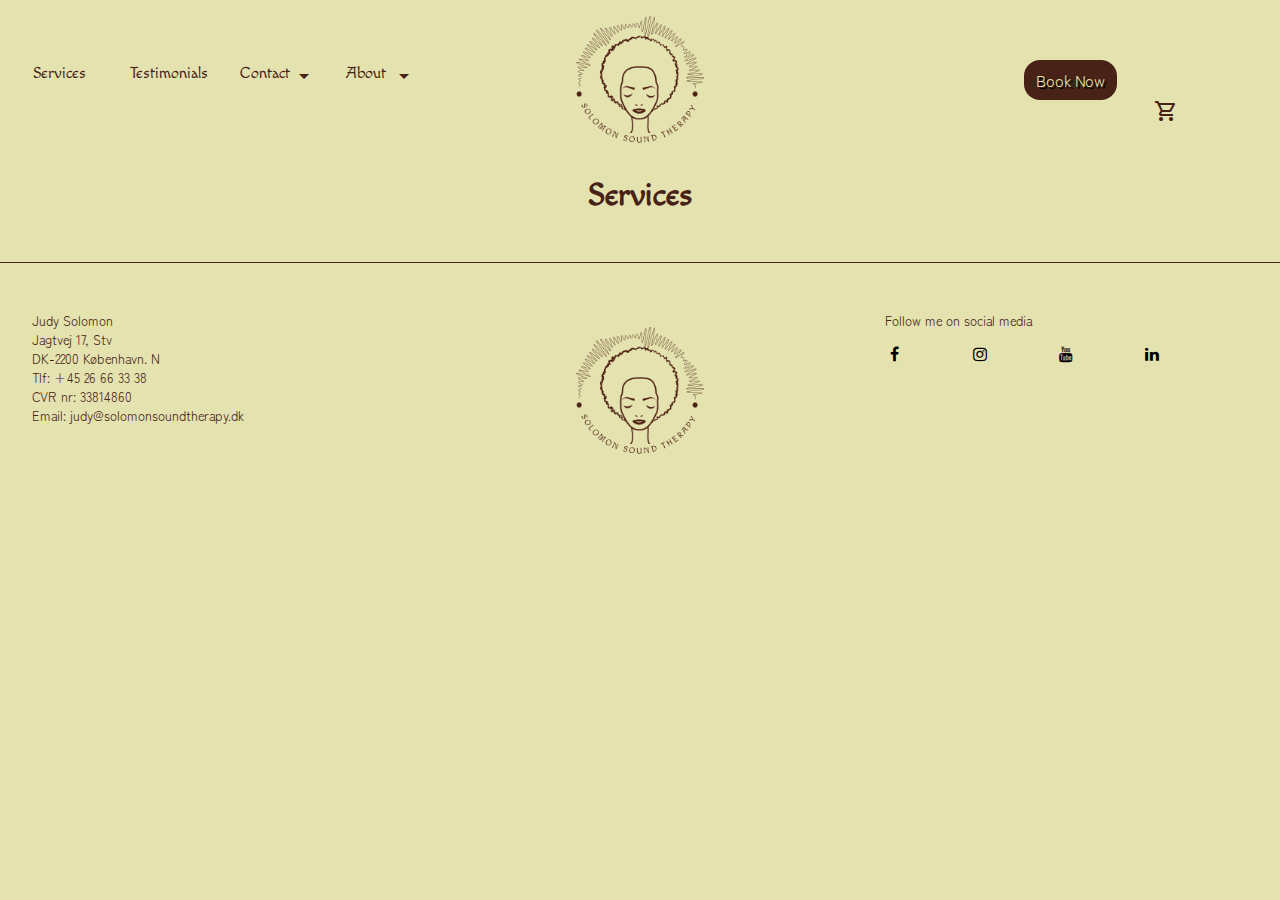
<file: solomon-copy/ExamCoding/services.html>
<!DOCTYPE html>
<html lang="en">
  <head>
    <meta charset="UTF-8" />
    <meta http-equiv="X-UA-Compatible" content="IE=edge" />
    <meta name="viewport" content="width=device-width, initial-scale=1.0" />
    <meta name="ROBOTS" content="NOINDEX, NOFOLLOW" />
    <link rel="stylesheet" href="style.css" />
    <link rel="stylesheet" href="mobile.css" />
    <link rel="stylesheet" href="tablet.css" />
    <link rel="stylesheet" href="desktop.css" />

    <link
      rel="stylesheet"
      href="https://fonts.googleapis.com/css2?family=Material+Symbols+Outlined:opsz,wght,FILL,GRAD@20..48,100..700,0..1,-50..200"
    />
    <link
      rel="stylesheet"
      href="https://cdnjs.cloudflare.com/ajax/libs/font-awesome/4.7.0/css/font-awesome.min.css"
    />
    <title>Services (Solomon Healing Therapy)</title>
  </head>
  <body>
    <header>
      <article class="headercontainer">
        <div class="navname">
          <nav class="container">
            <div class="dropdown">
              <div class="dropbtn">
                <a href="services.html"> Services</a>
              </div>
            </div>

            <div class="dropdown">
              <div onclick="secdropDown()" class="dropbtn">
                <a href="testimonial.html">Testimonials</a>
              </div>

              <div id="secDropdown" class="dropdown-content"></div>
            </div>
            <div class="dropdown">
              <div onclick="thirddropDown()" class="dropbtn1">
                <p class="navigation">Contact</p>
                <span class="material-symbols-outlined"> arrow_drop_down </span>
              </div>
              <div id="thirdDropdown" class="dropdown-content">
                <a href="contact.html">Contact</a>
                <a href="workwithme.html">Work With Me</a>
              </div>
            </div>
            <div class="dropdown">
              <div onclick="dropDown()" class="dropbtn1">
                <p class="navigation">About</p>
                <span class="material-symbols-outlined"> arrow_drop_down </span>
              </div>

              <div id="myDropdown" class="dropdown-content">
                <a href="about.html">About Me</a>
                <a href="soundtherapy.html">Sound Therapy</a>
              </div>
            </div>
          </nav>
        </div>
        <div class="logo">
          <!-- <div class="logoleft"></div> -->
          <a href="index.html">
            <img
              id="logoimage"
              src="images/solomonsoundtherapylogo.png"
              alt="logo"
          /></a>
          <!-- <div class="logo2"></div> -->
        </div>
        <div class="rightcorner">
          <a class="bookingButton" href="booking.html"><p>Book Now</p></a>
          <span id="cart" class="material-symbols-outlined">
            shopping_cart
          </span>
        </div>
      </article>
      <div class="burger">
        <div class="line1"></div>
        <div class="line2"></div>
        <div class="line3"></div>
      </div>
    </header>
    <div class="headingcontainer">
      <h1 class="mainheading">Services</h1>
    </div>
    <main class="containservice">
      <template id="myTemplate">
        <div class="servicecontainer">
          <a class="serviceimg" href="product.html?id=">
            <img class="serviceimg" src="images/sleep.jpg" alt="sleepimg" />
            <p class="servicename">Sleep Coaching and Healing</p></a
          >
          <!-- <a href="business.html"
            ><p class="servicename">Business Growth Coaching</p></a
          >
          <a href="health.html"
            ><p class="servicename">Healthy Money Coaching</p></a
          >
          <a href="trauma.html"><p class="servicename">Trauma Healing</p></a>
          <a href="group.html"><p class="servicename">Group Session</p></a>
          <a href="free.html"
            ><p class="servicename">Free Discovery Session</p></a
          > -->
        </div>
      </template>
    </main>
    <footer>
      <div class="footertext">
        <p>Judy Solomon</p>
        <p>Jagtvej 17, Stv</p>
        <p>DK-2200 København. N</p>
        <p>Tlf: +45 26 66 33 38</p>
        <p>CVR nr: 33814860</p>
        <p>Email: judy@solomonsoundtherapy.dk</p>
      </div>
      <div>
        <img
          class="footerlogo"
          src="images/solomonsoundtherapylogo.png"
          alt="logo"
        />
      </div>
      <div>
        <p class="footertext">Follow me on social media</p>
        <a href="#" class="fa fa-facebook"></a>
        <a href="#" class="fa fa-instagram"></a>
        <a href="#" class="fa fa-youtube"></a>
        <a href="#" class="fa fa-linkedin"></a>
      </div>
    </footer>
    <script src="service.js"></script>
    <script src="main.js"></script>
  </body>
</html>
</file>
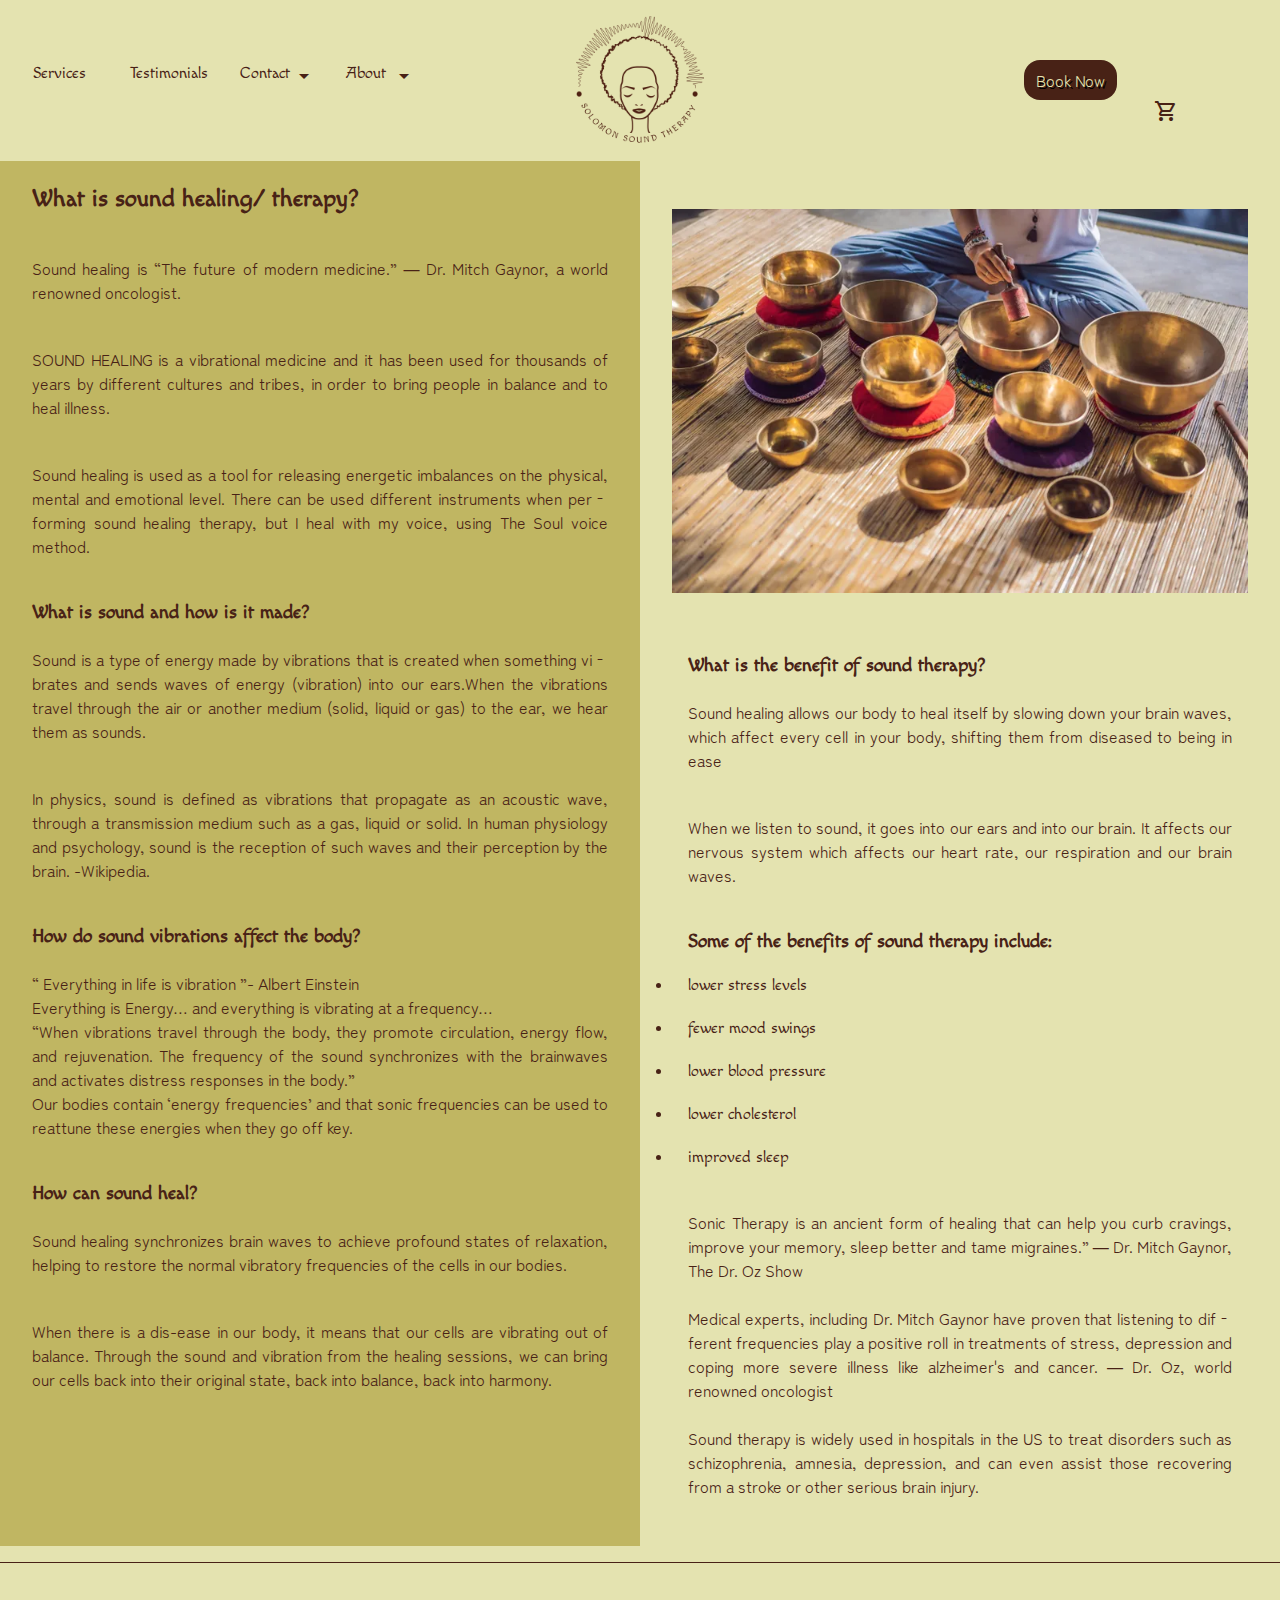
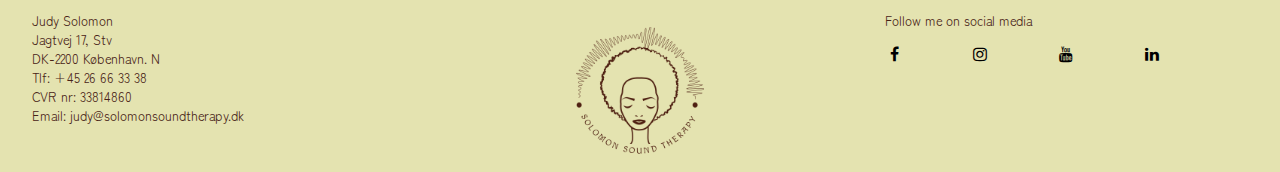
<file: solomon-copy/ExamCoding/soundtherapy.html>
<!DOCTYPE html>
<html lang="en">
  <head>
    <meta charset="UTF-8" />
    <meta http-equiv="X-UA-Compatible" content="IE=edge" />
    <meta name="viewport" content="width=device-width, initial-scale=1.0" />
    <meta name="ROBOTS" content="NOINDEX, NOFOLLOW" />
    <link rel="stylesheet" href="style.css" />
    <link rel="stylesheet" href="mobile.css" />
    <link rel="stylesheet" href="tablet.css" />
    <link rel="stylesheet" href="desktop.css" />
    <link
      rel="stylesheet"
      href="https://fonts.googleapis.com/css2?family=Material+Symbols+Outlined:opsz,wght,FILL,GRAD@20..48,100..700,0..1,-50..200"
    />
    <link
      rel="stylesheet"
      href="https://cdnjs.cloudflare.com/ajax/libs/font-awesome/4.7.0/css/font-awesome.min.css"
    />
    <title>Solomon Healing Therapy</title>
  </head>
  <body>
    <header>
      <article class="headercontainer">
        <div class="navname">
          <nav class="container">
            <div class="dropdown">
              <div class="dropbtn">
                <a href="services.html"> Services</a>
              </div>
            </div>

            <div class="dropdown">
              <div onclick="secdropDown()" class="dropbtn">
                <a href="testimonial.html">Testimonials</a>
              </div>

              <div id="secDropdown" class="dropdown-content"></div>
            </div>
            <div class="dropdown">
              <div onclick="thirddropDown()" class="dropbtn1">
                <p class="navigation">Contact</p>
                <span class="material-symbols-outlined"> arrow_drop_down </span>
              </div>
              <div id="thirdDropdown" class="dropdown-content">
                <a href="contact.html">Contact</a>
                <a href="workwithme.html">Work With Me</a>
              </div>
            </div>
            <div class="dropdown">
              <div onclick="dropDown()" class="dropbtn1">
                <p class="navigation">About</p>
                <span class="material-symbols-outlined"> arrow_drop_down </span>
              </div>

              <div id="myDropdown" class="dropdown-content">
                <a href="about.html">About Me</a>
                <a href="soundtherapy.html">Sound Therapy</a>
              </div>
            </div>
          </nav>
        </div>
        <div class="logo">
          <!-- <div class="logoleft"></div> -->
          <a href="index.html">
            <img
              id="logoimage"
              src="images/solomonsoundtherapylogo.png"
              alt="logo"
          /></a>
          <!-- <div class="logo2"></div> -->
        </div>
        <div class="rightcorner">
          <a class="bookingButton" href="booking.html"><p>Book Now</p></a>
          <span id="cart" class="material-symbols-outlined">
            shopping_cart
          </span>
        </div>
      </article>
      <div class="burger">
        <div class="line1"></div>
        <div class="line2"></div>
        <div class="line3"></div>
      </div>
    </header>
    <main>
      <div class="split">
        <div class="soundleftside">
          <div class="soundleft">
            <h2 class="soundtext">What is sound healing/ therapy?</h2>
            <br />
            <p class="soundtext">
              Sound healing is “The future of modern medicine.” ― Dr. Mitch
              Gaynor, a world renowned oncologist.
            </p>
            <br />
            <p class="soundtext">
              SOUND HEALING is a vibrational medicine and it has been used for
              thousands of years by different cultures and tribes, in order to
              bring people in balance and to heal illness.
            </p>
            <br />
            <p class="soundtext">
              Sound healing is used as a tool for releasing energetic imbalances
              on the physical, mental and emotional level. There can be used
              different instruments when performing sound healing therapy, but I
              heal with my voice, using The Soul voice method.
            </p>
            <br />

            <h3 class="soundtext">What is sound and how is it made?</h3>
            <p class="soundtext">
              Sound is a type of energy made by vibrations that is created when
              something vibrates and sends waves of energy (vibration) into our
              ears.When the vibrations travel through the air or another medium
              (solid, liquid or gas) to the ear, we hear them as sounds.
            </p>
            <br />
            <p class="soundtext">
              In physics, sound is defined as vibrations that propagate as an
              acoustic wave, through a transmission medium such as a gas, liquid
              or solid. In human physiology and psychology, sound is the
              reception of such waves and their perception by the brain.
              -Wikipedia.
            </p>
            <br />
            <h3 class="soundtext">How do sound vibrations affect the body?</h3>
            <p class="soundtext">
              “ Everything in life is vibration ​”- Albert Einstein ​<br />

              Everything is Energy… and everything is vibrating at a frequency…
              ​
              <br />
              “When vibrations travel through the body, they promote
              circulation, energy flow, and rejuvenation. The frequency of the
              sound synchronizes with the brainwaves and activates distress
              responses in the body.” ​<br />

              Our bodies contain ‘energy frequencies’ and that sonic frequencies
              can be used to reattune these energies when they go off key.
            </p>
            <br />
            <h3 class="soundtext">How can sound heal?</h3>
            <p class="soundtext">
              Sound healing synchronizes brain waves to achieve profound states
              of relaxation, helping to restore the normal vibratory frequencies
              of the cells in our bodies.
            </p>
            <br />
            <p class="soundtext">
              When there is a dis-ease in our body, it means that our cells are
              vibrating out of balance. ​Through the sound and vibration from
              the healing sessions, we can bring our cells back into their
              original state, back into balance, back into harmony.
            </p>
          </div>
        </div>

        <div class="soundrightside">
          <div class="soundright">
            <img class="soundimgs" src="images/free.webp" alt="judy" />
            <h3 class="soundtext">What is the benefit of sound therapy?</h3>
            <p class="soundtext">
              Sound healing allows our body to heal itself by slowing down your
              brain waves, which affect every cell in your body, shifting them
              from diseased to being in ease
            </p>
            <br />
            <p class="soundtext">
              When we listen to sound, it goes into our ears and into our brain.
              It affects our nervous system which affects our heart rate, our
              respiration and our brain waves.
            </p>
            <br />
            <h3 class="soundtext">
              Some of the benefits of sound therapy include:
            </h3>
            <ul>
              <li class="soundtext">lower stress levels</li>

              <li class="soundtext">fewer mood swings</li>

              <li class="soundtext">lower blood pressure</li>

              <li class="soundtext">lower cholesterol</li>

              <li class="soundtext">improved sleep</li>
            </ul>
            <br />
            <p class="soundtext">
              Sonic Therapy is an ancient form of healing that can help you curb
              cravings, improve your memory, sleep better and tame migraines.” ―
              Dr. Mitch Gaynor, The Dr. Oz Show
            </p>
            <p class="soundtext">
              Medical experts, including Dr. Mitch Gaynor have proven that
              listening to different frequencies play a positive roll in
              treatments of stress, depression and coping more severe illness
              like alzheimer's and cancer. ― Dr. Oz, world renowned oncologist
            </p>
            <p class="soundtext">
              Sound therapy is widely used in hospitals in the US to treat
              disorders such as schizophrenia, amnesia, depression, and can even
              assist those recovering from a stroke or other serious brain
              injury.
            </p>
          </div>
        </div>
      </div>
    </main>
    <footer>
      <div class="footertext">
        <p>Judy Solomon</p>
        <p>Jagtvej 17, Stv</p>
        <p>DK-2200 København. N</p>
        <p>Tlf: +45 26 66 33 38</p>
        <p>CVR nr: 33814860</p>
        <p>Email: judy@solomonsoundtherapy.dk</p>
      </div>
      <div>
        <img
          class="footerlogo"
          src="images/solomonsoundtherapylogo.png"
          alt="logo"
        />
      </div>
      <div>
        <p class="footertext">Follow me on social media</p>
        <a href="#" class="fa fa-facebook"></a>
        <a href="#" class="fa fa-instagram"></a>
        <a href="#" class="fa fa-youtube"></a>
        <a href="#" class="fa fa-linkedin"></a>
      </div>
    </footer>

    <script src="main.js"></script>
  </body>
</html>
</file>
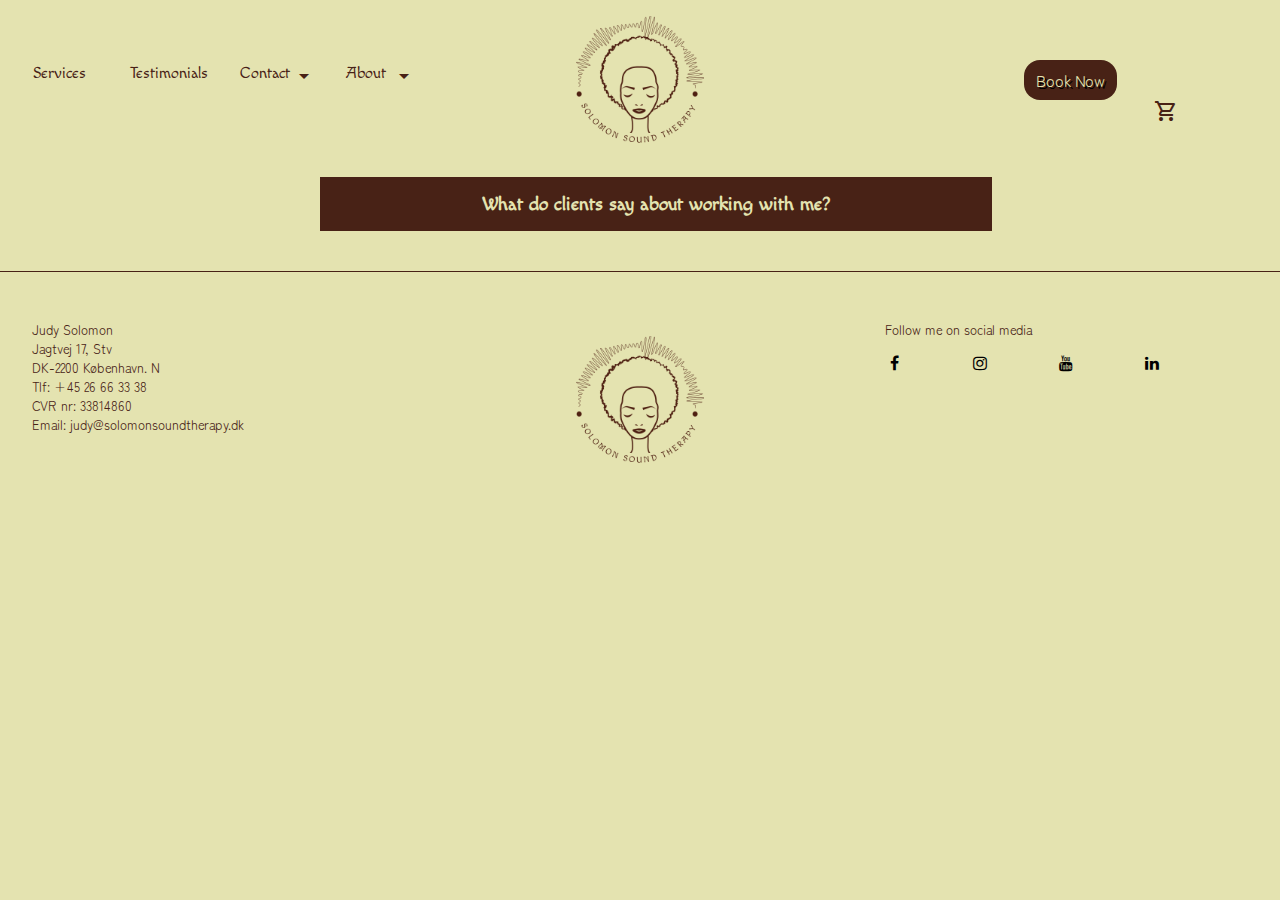
<file: solomon-copy/ExamCoding/testimonial.html>
<!DOCTYPE html>
<html lang="en">
  <head>
    <meta charset="UTF-8" />
    <meta http-equiv="X-UA-Compatible" content="IE=edge" />
    <meta name="viewport" content="width=device-width, initial-scale=1.0" />
    <meta name="ROBOTS" content="NOINDEX, NOFOLLOW" />
    <link rel="stylesheet" href="style.css" />
    <link rel="stylesheet" href="mobile.css" />
    <link rel="stylesheet" href="tablet.css" />
    <link rel="stylesheet" href="desktop.css" />

    <link
      rel="stylesheet"
      href="https://fonts.googleapis.com/css2?family=Material+Symbols+Outlined:opsz,wght,FILL,GRAD@20..48,100..700,0..1,-50..200"
    />
    <link
      rel="stylesheet"
      href="https://cdnjs.cloudflare.com/ajax/libs/font-awesome/4.7.0/css/font-awesome.min.css"
    />
    <title>Testimonials (Solomon Healing Therapy)</title>
  </head>
  <body>
    <header>
      <article class="headercontainer">
        <div class="navname">
          <nav class="container">
            <div class="dropdown">
              <div class="dropbtn">
                <a href="services.html"> Services</a>
              </div>
            </div>

            <div class="dropdown">
              <div onclick="secdropDown()" class="dropbtn">
                <a href="testimonial.html">Testimonials</a>
              </div>

              <div id="secDropdown" class="dropdown-content"></div>
            </div>
            <div class="dropdown">
              <div onclick="thirddropDown()" class="dropbtn1">
                <p class="navigation">Contact</p>
                <span class="material-symbols-outlined"> arrow_drop_down </span>
              </div>
              <div id="thirdDropdown" class="dropdown-content">
                <a href="contact.html">Contact</a>
                <a href="workwithme.html">Work With Me</a>
              </div>
            </div>
            <div class="dropdown">
              <div onclick="dropDown()" class="dropbtn1">
                <p class="navigation">About</p>
                <span class="material-symbols-outlined"> arrow_drop_down </span>
              </div>

              <div id="myDropdown" class="dropdown-content">
                <a href="about.html">About Me</a>
                <a href="soundtherapy.html">Sound Therapy</a>
              </div>
            </div>
          </nav>
        </div>
        <div class="logo">
          <!-- <div class="logoleft"></div> -->
          <a href="index.html">
            <img
              id="logoimage"
              src="images/solomonsoundtherapylogo.png"
              alt="logo"
          /></a>
          <!-- <div class="logo2"></div> -->
        </div>
        <div class="rightcorner">
          <a class="bookingButton" href="booking.html"><p>Book Now</p></a>
          <span id="cart" class="material-symbols-outlined">
            shopping_cart
          </span>
        </div>
      </article>
      <div class="burger">
        <div class="line1"></div>
        <div class="line2"></div>
        <div class="line3"></div>
      </div>
    </header>
    <div class="testidefi">
      <h3 class="testhead">Testimonials</h3>
      <h3 class="testheads">What do clients say about working with me?</h3>
    </div>
    <main class="containtesti">
      <template id="myTemplate">
        <div class="testicontainer">
          <img id="testiImg" src="images/yogateacher.webp" alt="yogateacher" />
          <h3 class="testiname">
            Ilona Marquard <br />
            Kundalini - Yoga Teacher
          </h3>
          <p class="testiInfo">
            Judy is a powerful healer who, by wonder always gives me the healing
            and inspiration that I did not know I needed. She has helped me to
            find my own strength and create visions for leading a more complete
            life, aligned with my heart, creativity, spirit and personal path.
            Judy has and shares a unique love of life and acceptance of our
            human nature - and in that lies an incredible freedom and healing.
            In her very own way, she has turned out to be the therapist and
            guide who has had the biggest impact.
          </p>
          <p class="commas">"</p>
        </div>
      </template>
    </main>
    <footer>
      <div class="footertext">
        <p>Judy Solomon</p>
        <p>Jagtvej 17, Stv</p>
        <p>DK-2200 København. N</p>
        <p>Tlf: +45 26 66 33 38</p>
        <p>CVR nr: 33814860</p>
        <p>Email: judy@solomonsoundtherapy.dk</p>
      </div>
      <div>
        <img
          class="footerlogo"
          src="images/solomonsoundtherapylogo.png"
          alt="logo"
        />
      </div>
      <div>
        <p class="footertext">Follow me on social media</p>
        <a href="#" class="fa fa-facebook"></a>
        <a href="#" class="fa fa-instagram"></a>
        <a href="#" class="fa fa-youtube"></a>
        <a href="#" class="fa fa-linkedin"></a>
      </div>
    </footer>
    <script src="testimonial.js"></script>
    <script src="main.js"></script>
  </body>
</html>
</file>
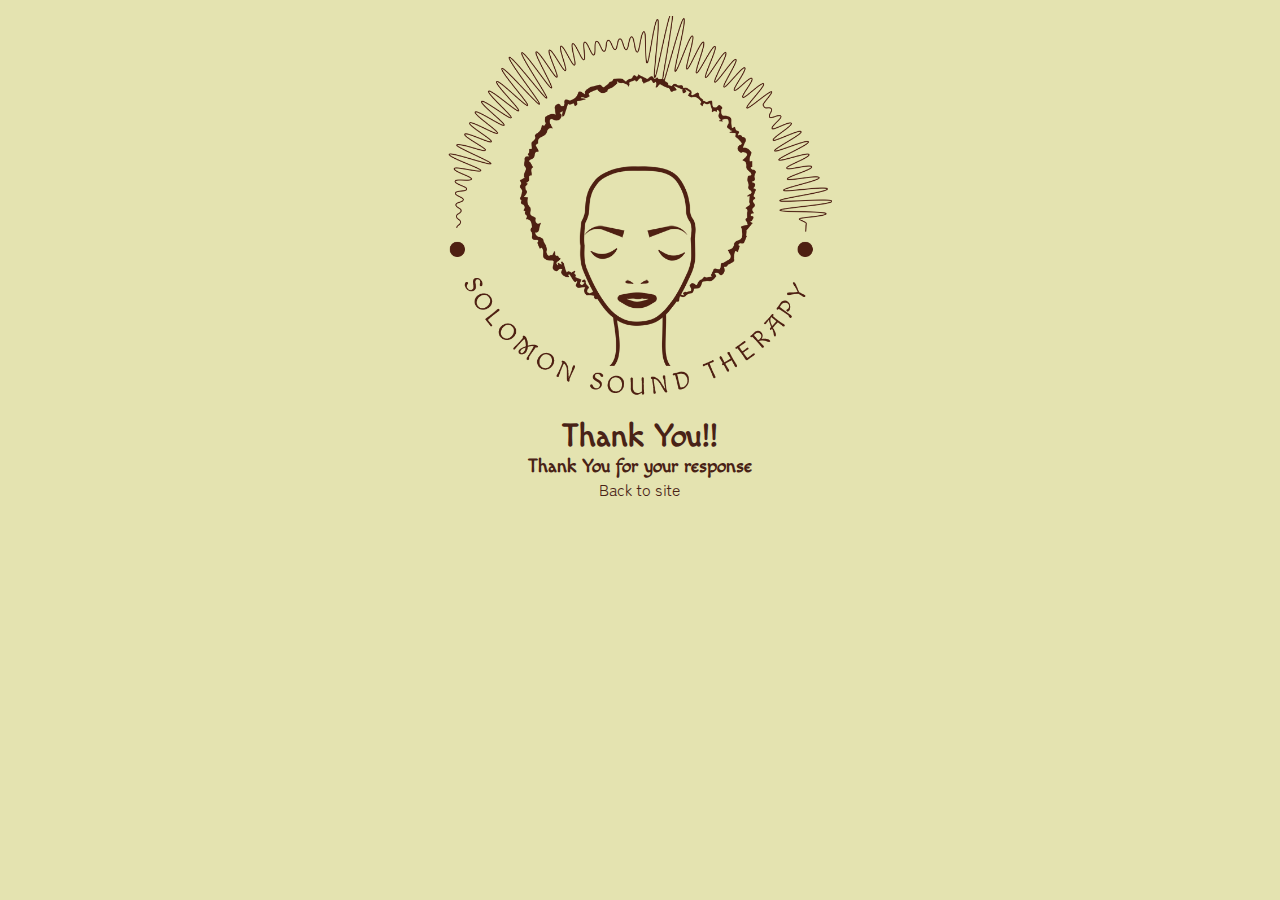
<file: solomon-copy/ExamCoding/thanks.html>
<!DOCTYPE html>
<html lang="en">
  <head>
    <meta charset="UTF-8" />
    <meta http-equiv="X-UA-Compatible" content="IE=edge" />
    <meta name="viewport" content="width=device-width, initial-scale=1.0" />
    <meta name="ROBOTS" content="NOINDEX, NOFOLLOW" />
    <link rel="stylesheet" href="style.css" />
    <link rel="stylesheet" href="mobile.css" />
    <link rel="stylesheet" href="tablet.css" />
    <link rel="stylesheet" href="desktop.css" />
    <link
      rel="stylesheet"
      href="https://fonts.googleapis.com/css2?family=Material+Symbols+Outlined:opsz,wght,FILL,GRAD@20..48,100..700,0..1,-50..200"
    />
    <link
      rel="stylesheet"
      href="https://cdnjs.cloudflare.com/ajax/libs/font-awesome/4.7.0/css/font-awesome.min.css"
    />
    <title>Solomon Healing Therapy</title>
  </head>
  <body>
    <div class="logo">
      <!-- <div class="logoleft"></div> -->
      <a href="index.html">
        <img id="logoimage" src="images/solomonsoundtherapylogo.png" alt="logo"
      /></a>
      <!-- <div class="logo2"></div> -->
    </div>
    <div class="thankstext">
      <h1>Thank You!!</h1>
      <h3>Thank You for your response</h3>
      <a href="index.html"> <p>Back to site</p></a>
    </div>

    <script src="main.js"></script>
  </body>
</html>
</file>
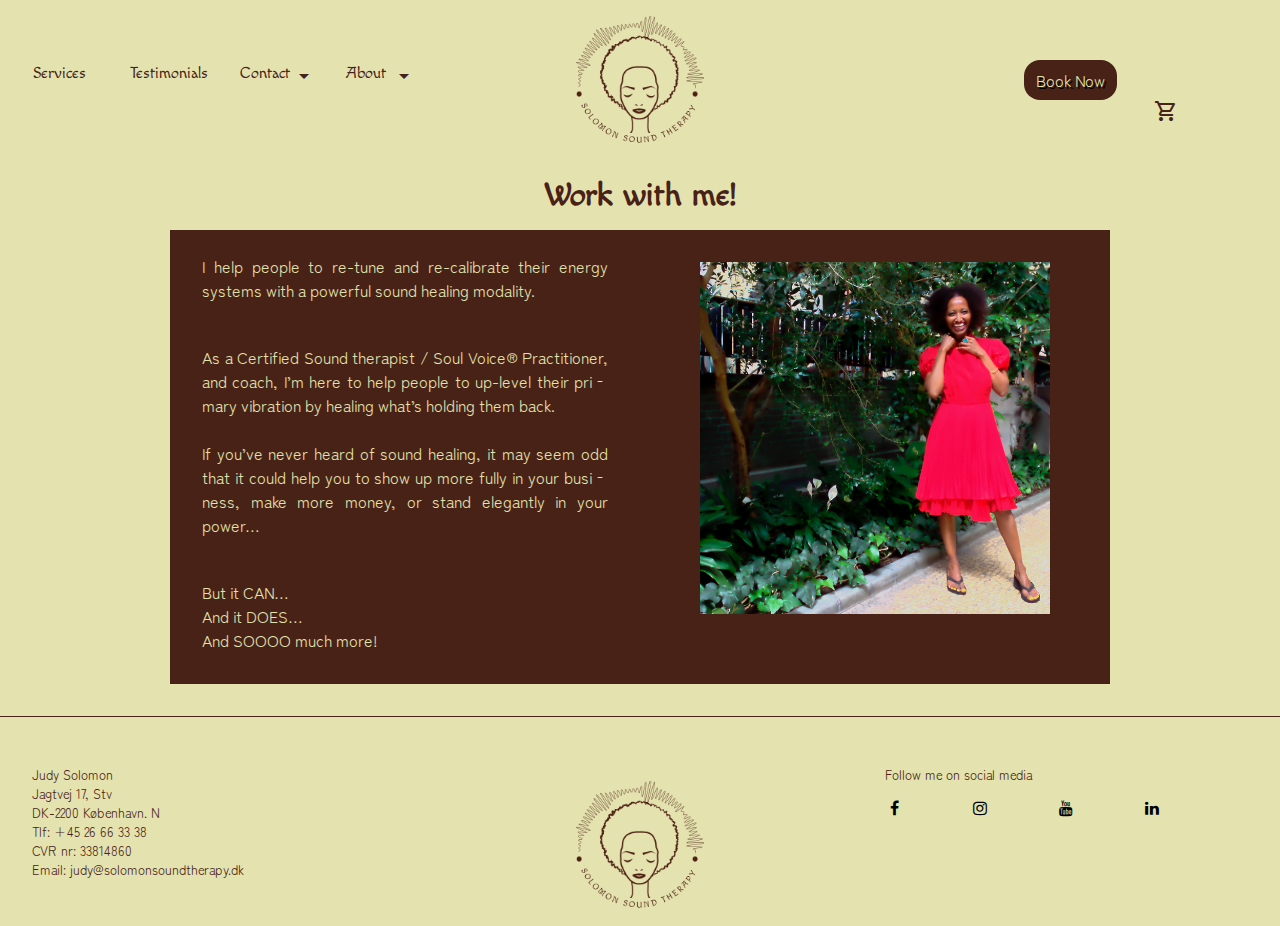
<file: solomon-copy/ExamCoding/workwithme.html>
<!DOCTYPE html>
<html lang="en">
  <head>
    <meta charset="UTF-8" />
    <meta http-equiv="X-UA-Compatible" content="IE=edge" />
    <meta name="viewport" content="width=device-width, initial-scale=1.0" />
    <meta name="ROBOTS" content="NOINDEX, NOFOLLOW" />
    <link rel="stylesheet" href="style.css" />
    <link rel="stylesheet" href="mobile.css" />
    <link rel="stylesheet" href="tablet.css" />
    <link rel="stylesheet" href="desktop.css" />

    <link
      rel="stylesheet"
      href="https://fonts.googleapis.com/css2?family=Material+Symbols+Outlined:opsz,wght,FILL,GRAD@20..48,100..700,0..1,-50..200"
    />
    <link
      rel="stylesheet"
      href="https://cdnjs.cloudflare.com/ajax/libs/font-awesome/4.7.0/css/font-awesome.min.css"
    />
    <title>Woek With Me (Solomon Healing Therapy)</title>
  </head>
  <body>
    <header>
      <article class="headercontainer">
        <div class="navname">
          <nav class="container">
            <div class="dropdown">
              <div class="dropbtn">
                <a href="services.html"> Services</a>
              </div>
            </div>

            <div class="dropdown">
              <div onclick="secdropDown()" class="dropbtn">
                <a href="testimonial.html">Testimonials</a>
              </div>

              <div id="secDropdown" class="dropdown-content"></div>
            </div>
            <div class="dropdown">
              <div onclick="thirddropDown()" class="dropbtn1">
                <p class="navigation">Contact</p>
                <span class="material-symbols-outlined"> arrow_drop_down </span>
              </div>
              <div id="thirdDropdown" class="dropdown-content">
                <a href="contact.html">Contact</a>
                <a href="workwithme.html">Work With Me</a>
              </div>
            </div>
            <div class="dropdown">
              <div onclick="dropDown()" class="dropbtn1">
                <p class="navigation">About</p>
                <span class="material-symbols-outlined"> arrow_drop_down </span>
              </div>

              <div id="myDropdown" class="dropdown-content">
                <a href="about.html">About Me</a>
                <a href="soundtherapy.html">Sound Therapy</a>
              </div>
            </div>
          </nav>
        </div>
        <div class="logo">
          <!-- <div class="logoleft"></div> -->
          <a href="index.html">
            <img
              id="logoimage"
              src="images/solomonsoundtherapylogo.png"
              alt="logo"
          /></a>
          <!-- <div class="logo2"></div> -->
        </div>
        <div class="rightcorner">
          <a class="bookingButton" href="booking.html"><p>Book Now</p></a>
          <span id="cart" class="material-symbols-outlined">
            shopping_cart
          </span>
        </div>
      </article>
      <div class="burger">
        <div class="line1"></div>
        <div class="line2"></div>
        <div class="line3"></div>
      </div>
    </header>
    <div class="headingcontainer">
      <h1 class="mainheading">Work with me!</h1>
    </div>
    <main class="workcontainer">
      <div class="fircontainer">
        <p class="abouttext">
          I help people to re-tune and re-calibrate their energy systems with a
          powerful sound healing modality.
        </p>
        <br />
        <p class="abouttext">
          As a Certified Sound therapist / Soul Voice® Practitioner, and coach,
          I’m here to help people to up-level their primary vibration by healing
          what’s holding them back. ​
        </p>
        <p class="abouttext">
          If you’ve never heard of sound healing, it may seem odd that it could
          help you to show up more fully in your business, make more money, or
          stand elegantly in your power… ​
        </p>
        <br />
        <p class="abouttext">
          But it CAN… <br />

          And it DOES… <br />

          And SOOOO much more! <br />
        </p>
      </div>
      <div class="judyin">
        <img class="judyimg" src="images/judy4.webp" alt="judy" />
      </div>
    </main>
    <footer>
      <div class="footertext">
        <p>Judy Solomon</p>
        <p>Jagtvej 17, Stv</p>
        <p>DK-2200 København. N</p>
        <p>Tlf: +45 26 66 33 38</p>
        <p>CVR nr: 33814860</p>
        <p>Email: judy@solomonsoundtherapy.dk</p>
      </div>
      <div>
        <img
          class="footerlogo"
          src="images/solomonsoundtherapylogo.png"
          alt="logo"
        />
      </div>
      <div>
        <p class="footertext">Follow me on social media</p>
        <a href="#" class="fa fa-facebook"></a>
        <a href="#" class="fa fa-instagram"></a>
        <a href="#" class="fa fa-youtube"></a>
        <a href="#" class="fa fa-linkedin"></a>
      </div>
    </footer>

    <script src="main.js"></script>
  </body>
</html>
</file>
<file: solomon-copy/ExamCoding/style.css>
@import url("https://fonts.googleapis.com/css2?family=Bebas+Neue&family=Macondo&family=Montserrat+Alternates:wght@300&family=Playfair+Display:ital@0;1&family=Roboto:wght@300&display=swap");
@import url("https://fonts.googleapis.com/css2?family=Bebas+Neue&family=Macondo&family=Montserrat+Alternates:wght@300&family=Playfair+Display:ital@0;1&family=Roboto:wght@300&family=Zen+Maru+Gothic&display=swap");
* {
  padding: 0%;
  margin: 0%;
}
html {
  scroll-behavior: smooth;
  font: var(--font-pri);
}
body {
  overflow: scroll;
  font-family: var(--font-pri);
  background-color: var(--first-color);
}
:root {
  --first-color: #e4e3b0;
  --second-color: #c0b662;
  --third-color: #482216;
  --acc-color: #000000;
  --secacc-color: #ffffff;
  --font-pri: "Macondo";
  --font-sec: "Zen Maru Gothic", sans-serif;
}
p {
  font-family: var(--font-sec);
}
hr {
  margin-left: 40%;
  height: 1px;
  width: 20%;
  background-color: var(--third-color);
  border: none;
}
.headercontainer {
  background-color: var(--first-color);
  display: grid;
  grid-template-columns: repeat(3, 1fr);
  padding: 0.5rem;
  /* padding-bottom: 6rem; */
}
nav ul li {
  display: inline;

  padding-right: 10px;
}
.navigation {
  font-family: var(--font-pri);
  color: var(--third-color);
}
.dropdown {
  padding-left: 0px;
  text-align: left;
}
.dropbtn a {
  text-decoration: none;
  color: var(--third-color);
}
/* dropdown */
.dropbtn {
  padding: 16px;
  font-size: 16px;
  border: none;
  cursor: pointer;
}
.dropdown {
  position: relative;
  left: 1%;
  display: inline-block;
  z-index: 1;
}

.dropdown-content {
  display: none;
  position: absolute;
  background-color: var(--third-color);
  text-align: left;
  min-width: 160px;
  box-shadow: 0px 8px 16px 0px var(--acc-color);
  z-index: 1;
}
.dropdown-content a {
  color: var(--first-color);
  padding: 12px 16px;
  text-decoration: none;
  display: block;
}
.dropdown-content a:hover {
  background-color: var(--second-color);
  color: var(--third-color);
}
.dropbtn a:hover {
  background-color: var(--third-color);
  color: var(--first-color);
  padding: 0.1rem;
}
#logoimage {
  display: block;
  height: auto;
  width: 60%;
  z-index: 1;
  margin-left: auto;
  margin-right: auto;
}
.show {
  display: block;
}
.rightcorner {
  padding: 2rem;
}
.dropbtn1 {
  display: grid;
  grid-template-columns: 70% 40%;
  padding: 16px;
  font-size: 16px;
  cursor: pointer;
}
.dropbtn1 p:hover {
  color: var(--first-color);
  background-color: var(--third-color);
}
#cart {
  position: absolute;
  right: 3%;
  top: 9%;
  color: var(--third-color);
}
#cart:hover {
  cursor: pointer;
  font-size: 2rem;
}
.bookingButton p {
  background-color: var(--third-color);
  text-align: center;
  padding: 0.5rem;
  border-radius: 1rem;
  text-shadow: 2px 2px black;
  color: var(--first-color);
  width: 70%;
}
.bookingButton p:hover {
  background-color: var(--second-color);
  color: var(--third-color);
  text-shadow: none;
}

.burger {
  display: none;
}
.burger div {
  background-color: black;
  width: 2rem;
  height: 0.3rem;
  margin: 5px;
  border-radius: 3px;
}

.material-symbols-outlined {
  /* position: absolute; */
  z-index: 1;
}

.split {
  display: grid;
  grid-template-columns: 1fr;
  text-align: center;
}

.splitproduct {
  display: grid;
  grid-template-columns: 1fr;
}
.tagline {
  padding-bottom: 2rem;
  color: var(--third-color);
}
.judy {
  padding-top: 3rem;
  color: var(--third-color);
}
.certified {
  color: var(--third-color);
}
.name {
  color: var(--third-color);
  padding: 3rem;
}
.left {
  background-color: var(--second-color);
  padding-top: 3rem;
  padding-bottom: 3rem;
  /* padding: 5rem; */
}

.soundtherapy {
  background-color: var(--third-color);
  padding: 8rem;
  color: var(--first-color);
  line-height: 2rem;
  padding-left: 1rem;
  padding-right: 1rem;
}

.heading {
  text-align: center;
  text-shadow: 2px 2px var(--acc-color);
  padding-bottom: 4rem;
}
.button {
  width: 20%;
  margin-left: auto;
  margin-right: auto;
  margin-top: 10%;
  text-align: center;
  background-color: var(--first-color);
  padding: 0.4rem;
  border-radius: 1rem;
  text-decoration: none;
  color: var(--third-color);
}
a {
  text-decoration: none;
}
.informationcontainer {
  display: grid;
  grid-template-columns: 1fr;
}
.consultation {
  padding: 2rem;
  text-align: center;
  color: var(--third-color);
}

.testi {
  padding: 2rem;
  text-align: center;
  color: var(--third-color);
  padding-bottom: 1rem;
}
.testitext {
  padding-bottom: 3rem;
}
.mainheading {
  text-align: center;
  color: var(--third-color);
  padding: 1rem;
}

.servicecontainer {
  padding: 1rem;
  text-align: center;
}
.servicecontainer:hover {
  background-color: var(--third-color);
}
.servicecontainer a {
  text-decoration: none;
  color: var(--third-color);
}
.servicename {
  border: 1rem solid var(--second-color);
  background-color: var(--second-color);
}
.containservice {
  display: grid;
  grid-template-columns: repeat(auto-fill, minmax(390px, 1px));
  grid-gap: 1rem;
  padding-bottom: 2rem;
  border-bottom: 1px solid var(--third-color);
  justify-content: center;
}
.testicontainer {
  text-align: justify;
  hyphens: auto;
  color: var(--third-color);
  background-color: var(--second-color);
  padding-top: 1rem;
}
*/ .testiInfo {
  padding: 2rem;
}
.commas {
  display: flex;
  justify-content: center;
  font-size: 4rem;
  color: var(--first-color);
}
/* .containtesti {
  border-bottom: 1px solid var(--third-color);
  padding-bottom: 2rem;
} */
.consultationheading {
  padding: 1rem;
}
.testidefi {
  display: flex;
  justify-content: center;
  background-color: var(--third-color);
  color: var(--first-color);
  padding: 1rem;
  text-align: center;
  width: 50%;
  margin-top: 1rem;
  margin-bottom: 2rem;
  margin-right: 25%;
  margin-left: 25%;
}
.contactcontainer {
  background-color: var(--second-color);
  padding: 5%;
  padding-top: 2%;
  text-align: center;
}
.contactinforr,
.contactpay {
  padding: 1rem;
}

.welcome {
  padding: 3rem;
  /* text-align: center; */
  color: var(--third-color);
}

input,
#message {
  background-color: var(--first-color);
  padding: 12px 20px;
  margin: 8px 0;
  border: none;
  border-bottom: 2px solid var(--third-color);
  font-family: var(--font-sec);
}
#email {
  width: 35%;
}
#submit {
  background-color: var(--third-color);
  color: var(--first-color);
  font-family: var(--font-pri);
  border-radius: 30%;
}
.judycontact {
  display: block;
  height: 100%;
  width: auto;
  padding-bottom: 1rem;
  margin-left: auto;
  margin-right: auto;
}
.bookhd {
  text-align: center;
  color: var(--third-color);
}
.bookingcontainer {
  display: grid;
  grid-template-columns: repeat(auto-fill, minmax(300px, 100px));
  grid-gap: 1rem;
  /*
  padding: 1rem;
  */
  text-align: center;
  /*
  padding-left: 10rem;
  */
  justify-content: center;
}
.bookinginfo {
  text-align: center;
  border: 1px solid var(--third-color);
  background-color: var(--second-color);
  border-radius: 5%;
  padding-top: 3rem;
}
.bookinginfo:hover {
  border: 5px solid var(--third-color);
}
.bookhere {
  background-color: var(--third-color);
  color: var(--first-color);
  padding: 1rem;
  padding-top: 1rem;
  border-radius: 1rem;
  margin: 2rem;
  width: 30%;
  margin-left: auto;
  margin-right: auto;
}
.discovery,
.session {
  padding-top: 1rem;
}
.time,
.fee,
.session {
  font-family: var(--font-sec);
}
main {
  padding-bottom: 1rem;
  border-bottom: 1px solid var(--third-color);
}
.aboutcontainer {
  display: grid;
  grid-template-columns: repeat(auto-fill, minmax(500px, 100px));
  grid-template-rows: repeat(auto-fill, minmax(100px, 400px));
  grid-gap: 1rem;
  justify-content: center;
}

.fircontainer {
  background-color: var(--third-color);
  color: var(--first-color);
  padding: 1rem;
}

.frontimg {
  display: block;
  height: auto;
  width: 100%;
}

.abouttext {
  padding: 1rem;
  padding-top: 0.5rem;
  text-align: justify;
  hyphens: auto;
}
.judyin {
  text-align: center;
  background-color: var(--third-color);
  color: var(--first-color);
  padding: 1rem;
}
.forth,
.secimg {
  background-color: var(--second-color);
  color: var(--third-color);
  padding: 2rem;
}
.third {
  background-color: var(--third-color);
  color: var(--first-color);
  padding: 2rem;
}
.workcontainer {
  display: grid;
  grid-template-columns: repeat(auto-fill, minmax(500px, 100px));
  border-bottom: 1px solid var(--third-color);
  padding-bottom: 2rem;
}

.soundleft {
  color: var(--third-color);
  padding: 1rem;
  text-align: left;
}

.soundleftside {
  background-color: var(--second-color);
}
.soundtext {
  padding: 1rem;
  padding-top: 0.5rem;
  text-align: justify;
  hyphens: auto;
}
.list {
  font-family: var(--font-sec);
}
.soundright {
  color: var(--third-color);
  text-align: left;
  background-color: var(--first-color);
  padding: 1rem;
}

.button {
  cursor: pointer;
}
.splitservice {
  display: grid;
  grid-template-columns: 1fr 1fr;
  text-align: center;
  border-bottom: 1px solid var(--third-color);
}
.servicebutton,
.testibutton {
  margin-left: auto;
  margin-right: auto;
  background-color: var(--third-color);
  color: var(--first-color);
  width: 20%;
  padding: 0.5rem;
  border-radius: 1rem;
  text-decoration: none;
  text-shadow: 2px 2px black;
  cursor: pointer;
}
.button:hover,
.servicebutton:hover,
.testibutton:hover {
  background-color: var(--second-color);
  color: var(--third-color);
  text-shadow: none;
}

/* service page */

.servicecontainer {
  display: grid;
  grid-template-columns: 1fr;
  background-color: var(--second-color);
}
.serviceimg {
  display: block;
  max-height: 100%;
  width: 100%;
}
/* testimonials  */
#testiImg {
  border-radius: 50%;
  display: block;
  height: 100%;
  margin-left: auto;
  margin-right: auto;
  width: 50%;
  padding-bottom: 1rem;
}

.testiInfo {
  text-align: justify;
  hyphens: auto;
  margin: 1rem;
}
.testicontainer {
  color: var(--third-color);
  background-color: var(--second-color);
  padding-top: 1rem;
}
.testiname {
  padding: 1rem;
}
/* contact */
form {
  text-align: left;
}
#email {
  width: 55%;
}
#message {
  width: 70%;
}
.contactinfo {
  background-color: var(--second-color);
  padding: 2rem;
  margin-bottom: 1rem;
  color: var(--third-color);
}

.rightcontact {
  padding: 1rem;
  background-color: var(--third-color);
  color: var(--first-color);
  margin-bottom: 1rem;
}
/* booking page*/
.bookingcontainer {
  display: grid;
  grid-template-columns: repeat(auto-fill, minmax(300px, 100px));
  grid-gap: 1rem;
}
/* about page */

h2 {
  padding-left: 1rem;
}
.judyimgg,
.judyimg {
  margin-left: auto;
  margin-right: auto;
  width: 100%;
  height: auto;
}

.fircontain,
.secimg,
.third,
.forth {
  margin-left: 1%;
  margin-right: 1%;
}
/* work with me */
.workcontainer {
  display: grid;
  justify-content: center;
  grid-template-columns: repeat(auto-fill, minmax(470px, 100px));
  border-bottom: 1px solid var(--third-color);
  padding-bottom: 2rem;
}
.centeredrightproduct {
  text-align: justify;
  hyphens: auto;
  color: var(--third-color);
  padding: 1rem;
}
/* product page */
.productheading {
  text-align: center;
  color: var(--third-color);
  padding: 1rem;
  z-index: 1;
}
.leftproduct {
  background-color: var(--second-color);
}
.productimg {
  display: block;
  max-height: 100%;
  width: 80%;
  margin-left: auto;
  margin-right: auto;
  padding: 2rem;
}
/* soundtherapy page */
.splitservice {
  display: grid;
  grid-template-columns: 1fr;
}

.soundright {
  padding: 2rem;
}
.soundimgs {
  padding-top: 1rem;
  margin-left: auto;
  margin-right: auto;
  width: 100%;
  height: auto;
  padding-bottom: 5rem;
}
.booknow {
  background-color: var(--third-color);
  padding: 0.6rem;
  border-radius: 1rem;
  text-shadow: 2px 2px black;
  color: var(--first-color);
  margin-left: 40%;
}
.booknow:hover {
  background-color: var(--second-color);
  color: var(--third-color);
  text-shadow: none;
}
footer {
  display: grid;
  grid-template-columns: repeat(3, 1fr);
  color: var(--third-color);
  font-family: var(--font-sec);
  padding-top: 3rem;
  padding-bottom: 1rem;
}
.footertext {
  font-size: small;
  padding-left: 5px;
}
.footerlogo {
  display: block;
  margin-left: auto;
  margin-right: auto;
  width: 50%;
  height: auto;
  padding-top: 1rem;
}
.fa {
  padding: 1rem;
  font-size: 30px;
  width: 30px;
  text-align: center;
  text-decoration: none;
}
.fa-facebook,
.fa-instagram,
.fa-youtube,
.fa-linkedin {
  color: var(--acc-color);
}
.thankstext {
  text-align: center;
  color: var(--third-color);
}
.thankstext a {
  color: var(--third-color);
}
.thankstext a :hover {
  font-size: large;
}
.soundwavecontain {
  display: flex;
  flex-direction: row;
}
.soundwave2 {
  display: block;
  height: auto;
  width: 100%;
  position: relative;
  animation-name: movehorizontal2;
  animation-duration: 3s;
  animation-iteration-count: infinite;
  overflow-x: hidden;
}
@keyframes movehorizontal2 {
  0% {
    transform: translateX(20%);
  }

  100% {
    transform: translateX(-100%);
  }
}
.soundwave {
  display: block;
  height: auto;
  width: 100%;
  position: relative;
  animation-name: movehorizontal;
  animation-duration: 3s;
  animation-iteration-count: infinite;
  overflow-x: hidden;
}
@keyframes movehorizontal {
  0% {
    transform: translateX(-20%);
  }

  100% {
    transform: translateX(100%);
  }
}
@media only screen and (max-width: 600px) {
  .burger {
    position: absolute;
    top: 7%;
    background-color: var(--first-color);
    display: block;
    cursor: pointer;
  }
  .burger div {
    background-color: var(--third-color);
  }
  .dropbtn1 p {
    color: var(--first-color);
    font-size: 16px;
  }
  .container {
    position: absolute;
    height: 32%;
    top: 12%;
    flex-direction: column;
    width: 25%;
    align-items: center;
    background-color: var(--third-color);
    z-index: 1;
    gap: 1rem;
    justify-content: space-around;
    transform: translateX(-200%);
    transition: transform 0.5s ease-in-out;
    padding: 0.5rem;
    border-radius: 12px;
    box-shadow: 0px 8px 16px 0px black;
    color: var(--first-color);
    list-style-type: none;
  }

  .dropdown-content {
    transform: translateX(60%);
  }

  body {
    overflow-x: hidden;
  }

  .list_menu_active {
    transform: translateX(0%);
  }
  li a {
    color: var(--first-color);
  }

  .line1_active {
    color: var(--third-color);
    transform: rotate(45deg) translateX(10px);
    transition: transform 400ms ease-in-out;
  }
  .line3_active {
    transform: rotate(-45deg) translateX(14px) translateY(-3px);
    transition: transform 400ms ease-in-out;
  }
  .line2_active {
    transform: translateX(100vh);
    transition: transform 400ms ease-in-out;
  }
  .button {
    width: 30%;
  }
}
</file>
<file: solomon-copy/ExamCoding/mobile.css>
@import url("https://fonts.googleapis.com/css2?family=Bebas+Neue&family=Macondo&family=Montserrat+Alternates:wght@300&family=Playfair+Display:ital@0;1&family=Roboto:wght@300&display=swap");
@import url("https://fonts.googleapis.com/css2?family=Bebas+Neue&family=Macondo&family=Montserrat+Alternates:wght@300&family=Playfair+Display:ital@0;1&family=Roboto:wght@300&family=Zen+Maru+Gothic&display=swap");

/* mobile view */
@media only screen and (max-width: 600px) {
  header {
    background-color: var(--first-color);
    display: flex;
    flex-direction: column;
    padding: 0.5rem;
  }

  h2 {
    font-size: 130%;
    text-align: center;
  }

  h1 {
    font-size: 140%;
  }

  p {
    font-size: 80%;
  }

  .burger {
    position: absolute;
    top: 7%;
    background-color: var(--first-color);
    display: block;
    cursor: pointer;
  }
  .burger div {
    background-color: var(--third-color);
  }
  .bookingButton p {
    width: 100%;
  }
  #cart {
    right: 0%;
  }
  .split {
    display: grid;
    grid-template-columns: 1fr;
  }

  .centeredright {
    margin-left: auto;
    margin-right: auto;
  }

  .dropbtn a {
    color: var(--first-color);
  }
  .dropdown-content {
    transform: translateX(60%);
  }
  body {
    overflow-x: hidden;
  }

  .list_menu_active {
    transform: translateX(0%);
  }
  li a {
    color: var(--first-color);
  }

  .line1_active {
    color: var(--third-color);
    transform: rotate(45deg) translateX(10px);
    transition: transform 400ms ease-in-out;
  }
  .line3_active {
    transform: rotate(-45deg) translateX(14px) translateY(-3px);
    transition: transform 400ms ease-in-out;
  }
  .line2_active {
    transform: translateX(100vh);
    transition: transform 400ms ease-in-out;
  }

  /* testimonials  */
  #testiImg {
    border-radius: 50%;
    display: block;
    height: 100%;
    margin-left: auto;
    margin-right: auto;
    width: 50%;
    padding-bottom: 1rem;
  }
  .testiname {
    display: flex;
    justify-content: center;
    padding: 1rem;
  }

  .testheads {
    display: none;
  }
  /* contact */
  form {
    text-align: left;
  }
  #email {
    width: 55%;
  }
  #message {
    width: 70%;
  }

  .rightcontact {
    padding: 1rem;
    background-color: var(--third-color);
    color: var(--first-color);
    margin-bottom: 1rem;
  }
  .bookingcontainer {
    display: grid;
    grid-template-columns: repeat(auto-fill, minmax(300px, 100px));
    grid-gap: 1rem;
    text-align: center;
    justify-content: center;
  }
  .aboutcontainer {
    display: grid;
    grid-template-columns: repeat(auto-fill, minmax(500px, 100px));
    grid-template-rows: repeat(auto-fill, minmax(100px, 500px));
    grid-gap: 5rem;
    padding: 0rem;
    margin-left: 0rem;
    margin-right: 0rem;
  }

  .abouttext {
    padding: 1rem;
    padding-right: 2rem;
  }
  .judyin {
    text-align: center;
    padding: 1rem;
    padding-bottom: 3rem;
  }
  .fircontain {
    padding: 1rem;
  }

  .third {
    padding-bottom: 6rem;
  }
  .forth {
    padding-bottom: 9rem;
  }
  .workcontainer {
    display: grid;
    grid-template-columns: repeat(auto-fill, minmax(470px, 100px));
    padding-left: 1rem;
    border-bottom: 1px solid var(--third-color);
    padding-bottom: 2rem;
  }
}
</file>
<file: solomon-copy/ExamCoding/tablet.css>
@import url("https://fonts.googleapis.com/css2?family=Bebas+Neue&family=Macondo&family=Montserrat+Alternates:wght@300&family=Playfair+Display:ital@0;1&family=Roboto:wght@300&display=swap");
@import url("https://fonts.googleapis.com/css2?family=Bebas+Neue&family=Macondo&family=Montserrat+Alternates:wght@300&family=Playfair+Display:ital@0;1&family=Roboto:wght@300&family=Zen+Maru+Gothic&display=swap");

/* tablet view */
@media only screen and (min-width: 768px) {
  .headercontainer {
    display: grid;
    grid-template-columns: repeat(3, 1fr);
  }
  .container {
    display: grid;
    grid-template-columns: 1fr 1fr;
  }

  #logoimage {
    display: block;
    height: auto;
    width: 50%;
    z-index: 1;
    /* padding-top: 1rem; */
  }
  .soundtherapy {
    background-color: var(--third-color);
    padding: 5rem;
    color: var(--first-color);
    line-height: 2rem;
  }

  li {
    list-style-type: none;
  }
  .dropdown-content a {
    color: var(--first-color);
    padding: 12px 16px;
    text-decoration: none;
    display: block;
  }
  .rightcorner {
    display: flex;
    justify-content: space-evenly;
    align-items: center;
  }

  .bookingButton p {
    width: 90%;
  }
  #cart {
    top: 12%;
    right: 7%;
  }
  .material-symbols-outlined {
    /* position: absolute; */
    color: var(--third-color);
  }
  .dropbtn1 {
    display: grid;
    grid-template-columns: 60% 40%;
    padding: 16px;
    font-size: 16px;
    cursor: pointer;
  }
  .split {
    display: grid;
    grid-template-columns: 1fr 1fr;
    text-align: center;
  }
  .judy {
    padding-top: 1rem;
    color: var(--third-color);
  }
  .name {
    padding: 2rem;
  }
  .informationcontainer {
    display: grid;
    grid-template-columns: 1fr;
    padding-top: 2rem;
    padding-bottom: 2rem;
  }
  .centeredrightproduct {
    padding: 1rem;
  }
  .button {
    margin-left: auto;
    margin-right: auto;
    text-align: center;
    background-color: var(--first-color);
    padding: 0.4rem;
    border-radius: 1rem;
    text-decoration: none;
    color: var(--third-color);
  }

  .testi {
    padding: 1rem;
    text-align: center;
    color: var(--third-color);
  }
  .testi,
  .consultation {
    padding: 1rem;
    text-align: center;
    color: var(--third-color);
    width: auto;
    border-right: none;
  }
  .servicebutton,
  .testibutton {
    width: 15%;
  }
  .testitext {
    padding-bottom: 2rem;
  }

  .fa {
    padding: 1rem;
    font-size: 30px;
    width: 50px;
    text-align: center;
    text-decoration: none;
  }
  .fa-facebook,
  .fa-instagram,
  .fa-youtube,
  .fa-linkedin {
    color: var(--acc-color);
  }
  /* service page */
  .servicecontainer {
    padding: 1rem;
    background-color: var(--second-color);
  }

  /* testimonial page */
  .containtesti {
    display: grid;
    grid-template-columns: repeat(auto-fill, minmax(300px, 200px));
    grid-gap: 1rem;
  }
  #testiImg {
    border-radius: 50%;
    display: block;
    height: auto;
    margin-left: auto;
    margin-right: auto;
    width: 30%;
    padding-bottom: 1rem;
  }
  .testiname {
    padding: 1rem;
    display: flex;
    justify-content: center;
  }
  .testidefi {
    margin-bottom: 1.5rem;
  }

  .testhead {
    display: none;
  }

  .judycontact {
    display: block;
    height: 50%;
    width: auto;
  }
  .rightcontact {
    padding: 1rem;
    background-color: var(--third-color);
    color: var(--first-color);
    margin-bottom: 1rem;
  }
  .judyimg {
    margin-left: auto;
    margin-right: auto;
    padding: 1rem;
    height: auto;
    width: 80%;
  }
  .aboutcontainer {
    display: grid;
    grid-template-columns: 1fr 1fr;
    grid-column-gap: 0rem;
  }
  .judyin {
    padding-bottom: 2rem;
  }
  .centeredrightproduct li {
    list-style-type: disc;
  }
  .productheading {
    text-align: center;
    color: var(--third-color);
    padding: 1rem;
  }
  .splitproduct {
    display: grid;
    grid-template-columns: 1fr;
  }
  .productimg {
    display: block;
    padding: 0%;
    width: 80%;
    max-height: 100%;
    padding-top: 2rem;
    padding-bottom: 2rem;
  }

  .soundimgs {
    width: 100%;
    padding-bottom: 5rem;
  }
}
</file>
<file: solomon-copy/ExamCoding/desktop.css>
@import url("https://fonts.googleapis.com/css2?family=Bebas+Neue&family=Macondo&family=Montserrat+Alternates:wght@300&family=Playfair+Display:ital@0;1&family=Roboto:wght@300&display=swap");
@import url("https://fonts.googleapis.com/css2?family=Bebas+Neue&family=Macondo&family=Montserrat+Alternates:wght@300&family=Playfair+Display:ital@0;1&family=Roboto:wght@300&family=Zen+Maru+Gothic&display=swap");

/* desktop view */
@media only screen and (min-width: 1024px) {
  .headercontainer {
    display: grid;
    grid-template-columns: repeat(3, 1fr);
    background-color: var(--first-color);
    color: var(--third-color);
    padding: 0%;
  }
  .para {
    padding-bottom: 2rem;
  }
  .container {
    display: grid;
    grid-template-columns: repeat(4, 1fr);
    padding-top: 3rem;
  }
  .navname {
    padding-left: 1rem;
  }
  #logoimage {
    display: block;
    height: auto;
    width: 30%;
    padding: 1rem;
    margin-left: auto;
    margin-right: auto;
  }
  .dropbtn1 {
    display: grid;
    grid-template-columns: 70% 40%;
    padding: 16px;
    font-size: 16px;
  }
  #cart {
    top: 11%;
    right: 8%;
  }
  .rightcorner {
    display: flex;
    justify-content: space-evenly;
    align-items: center;
  }
  .bookingButton p {
    background-color: var(--third-color);
    text-align: center;
    border-radius: 1rem;
    text-shadow: 2px 2px black;
    color: var(--first-color);
    width: 90%;
  }

  .split {
    display: grid;
    grid-template-columns: 1fr 1fr;
    text-align: center;
  }
  .splitproduct {
    display: grid;
    grid-template-columns: 1fr 1fr;
  }

  .judy {
    padding-top: 3rem;
    color: var(--third-color);
  }
  .certified {
    color: var(--third-color);
    margin-left: 10%;
    margin-right: 10%;
  }
  .name {
    padding-top: 3rem;
    color: var(--third-color);
    padding-bottom: 3rem;
  }
  .tagline {
    color: var(--third-color);
    font-family: var(--font-sec);
    padding-bottom: 3rem;
    padding-top: 2rem;
  }

  .informationcontainer {
    display: grid;
    grid-template-columns: 1fr 1fr;
    padding-bottom: 3rem;
    padding-top: 3rem;
  }

  .consultation {
    border-right: 1px solid var(--third-color);
    border-bottom: none;
  }

  .servicebutton,
  .testibutton {
    width: 22%;
  }

  .footerlogo {
    margin-left: auto;
    margin-right: auto;
    height: auto;
    width: 30%;
  }
  .fa {
    padding: 1rem;
    font-size: 30px;
    width: 50px;
    text-align: center;
    text-decoration: none;
  }
  .fa-facebook,
  .fa-instagram,
  .fa-youtube,
  .fa-linkedin {
    color: var(--acc-color);
  }
  .footertext {
    padding-left: 2rem;
  }
  #testiImg {
    border-radius: 50%;
    display: block;
    height: auto;
    margin-left: auto;
    margin-right: auto;
    width: 30%;
    padding-bottom: 1rem;
  }
  .containtesti {
    display: grid;
    justify-content: center;
    grid-template-columns: repeat(auto-fill, minmax(400px, 200px));
  }
  .testiname {
    padding: 1rem;
  }
  .testhead {
    display: none;
  }

  form {
    text-align: center;
  }

  .judycontact {
    display: block;
    height: 60%;
    width: auto;
  }
  .rightcontact {
    padding: 1rem;
    background-color: var(--third-color);
    color: var(--first-color);
    margin-bottom: 1rem;
  }
  .spliting {
    display: grid;
    justify-content: center;
    grid-gap: 1rem;
    grid-template-columns: repeat(auto-fill, minmax(500px, 200px));
  }
  .judyimgg {
    margin-left: auto;
    margin-right: auto;
    width: 90%;
  }
  .judyimgs {
    margin-left: auto;
    margin-right: auto;
    height: 100%;
  }
  .productheading {
    text-align: center;
    color: var(--third-color);
    padding: 1rem;
  }
  .centeredrightproduct {
    color: var(--third-color);
    padding-left: 2rem;
    padding-right: 2rem;
    padding-bottom: 2rem;
  }
  .productimg {
    display: block;
    width: 90%;
    margin-bottom: auto;
    height: auto;
  }

  .soundimgs {
    padding-bottom: 3rem;
  }
  .lasttext {
    padding-bottom: 2rem;
  }
  .soundright li {
    list-style-type: disc;
  }
  .fircontain,
  .judyin,
  .secimg,
  .third,
  .forth {
    margin-left: 0%;
    margin-right: 0%;
  }
  .aboutcontainer {
    display: grid;
    grid-template-columns: repeat(auto-fill, minmax(500px, 200px));
    grid-column-gap: 0rem;
  }
}
</file>
